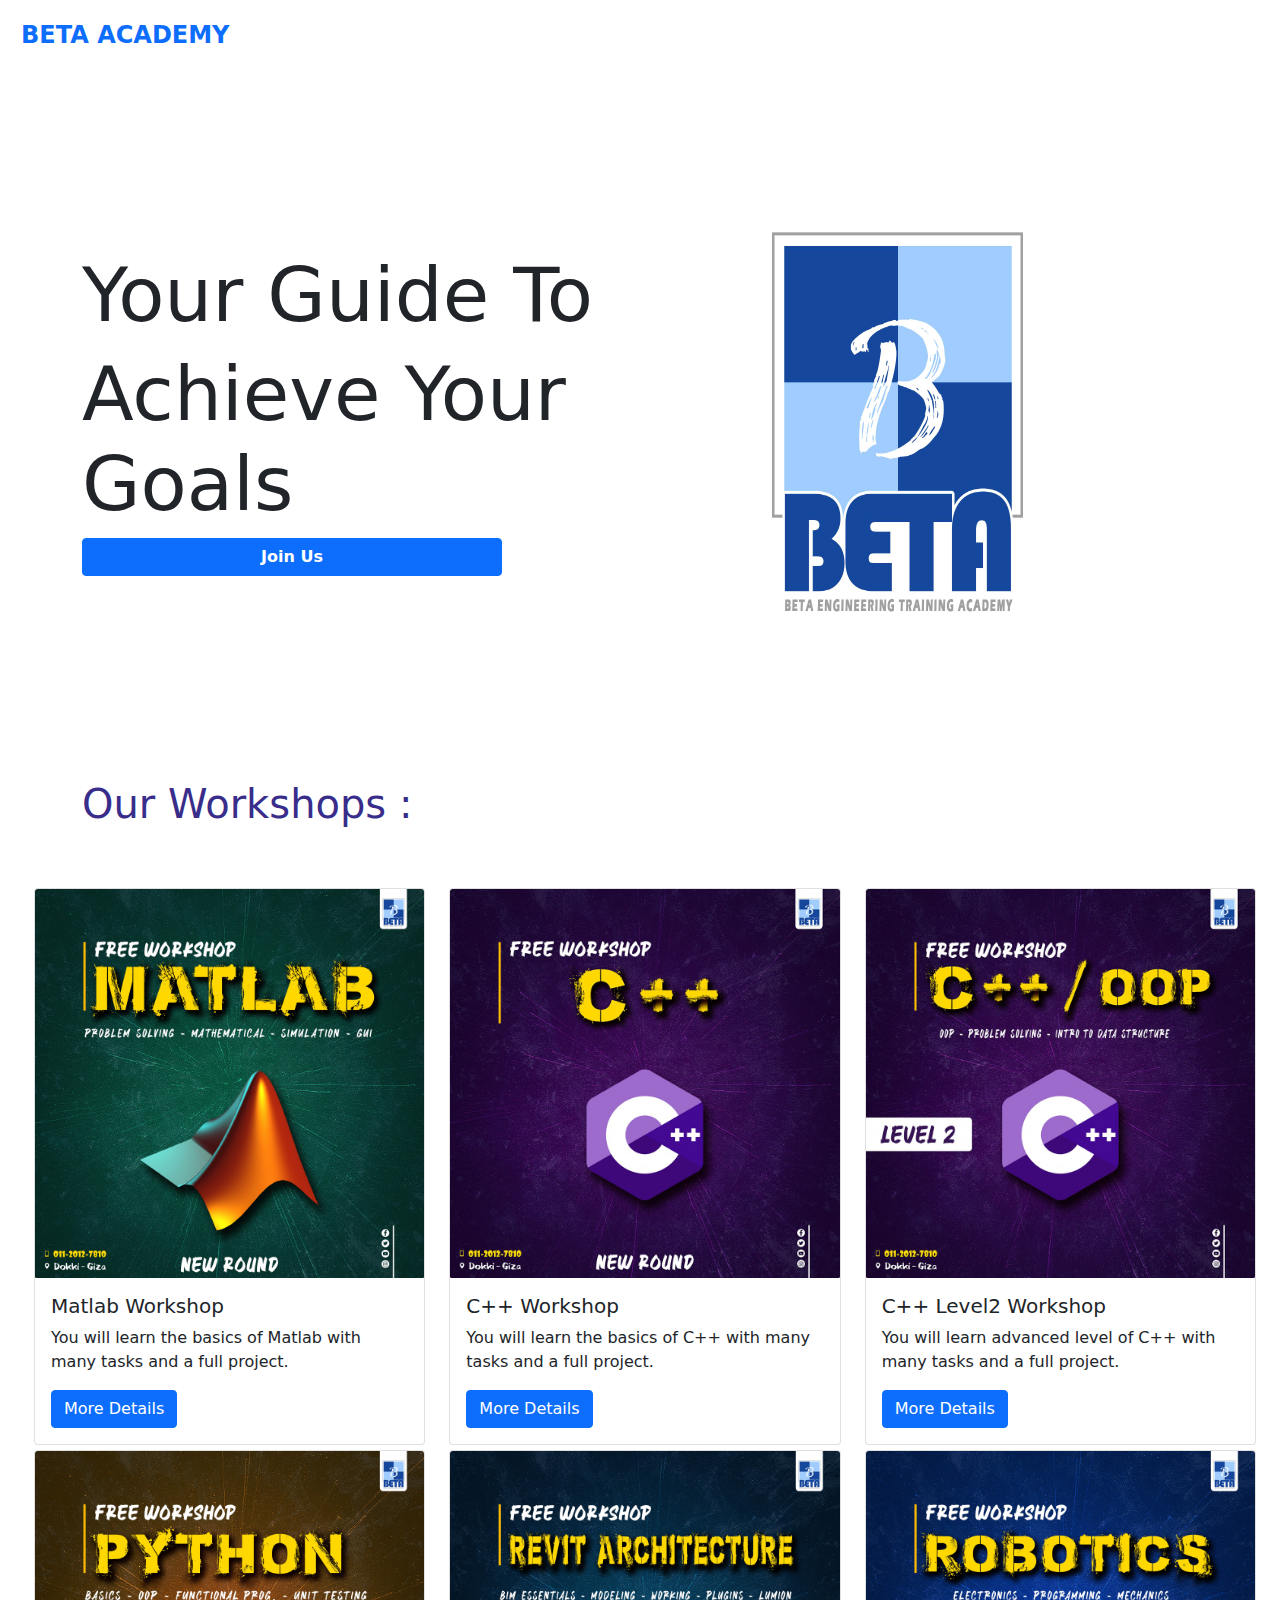
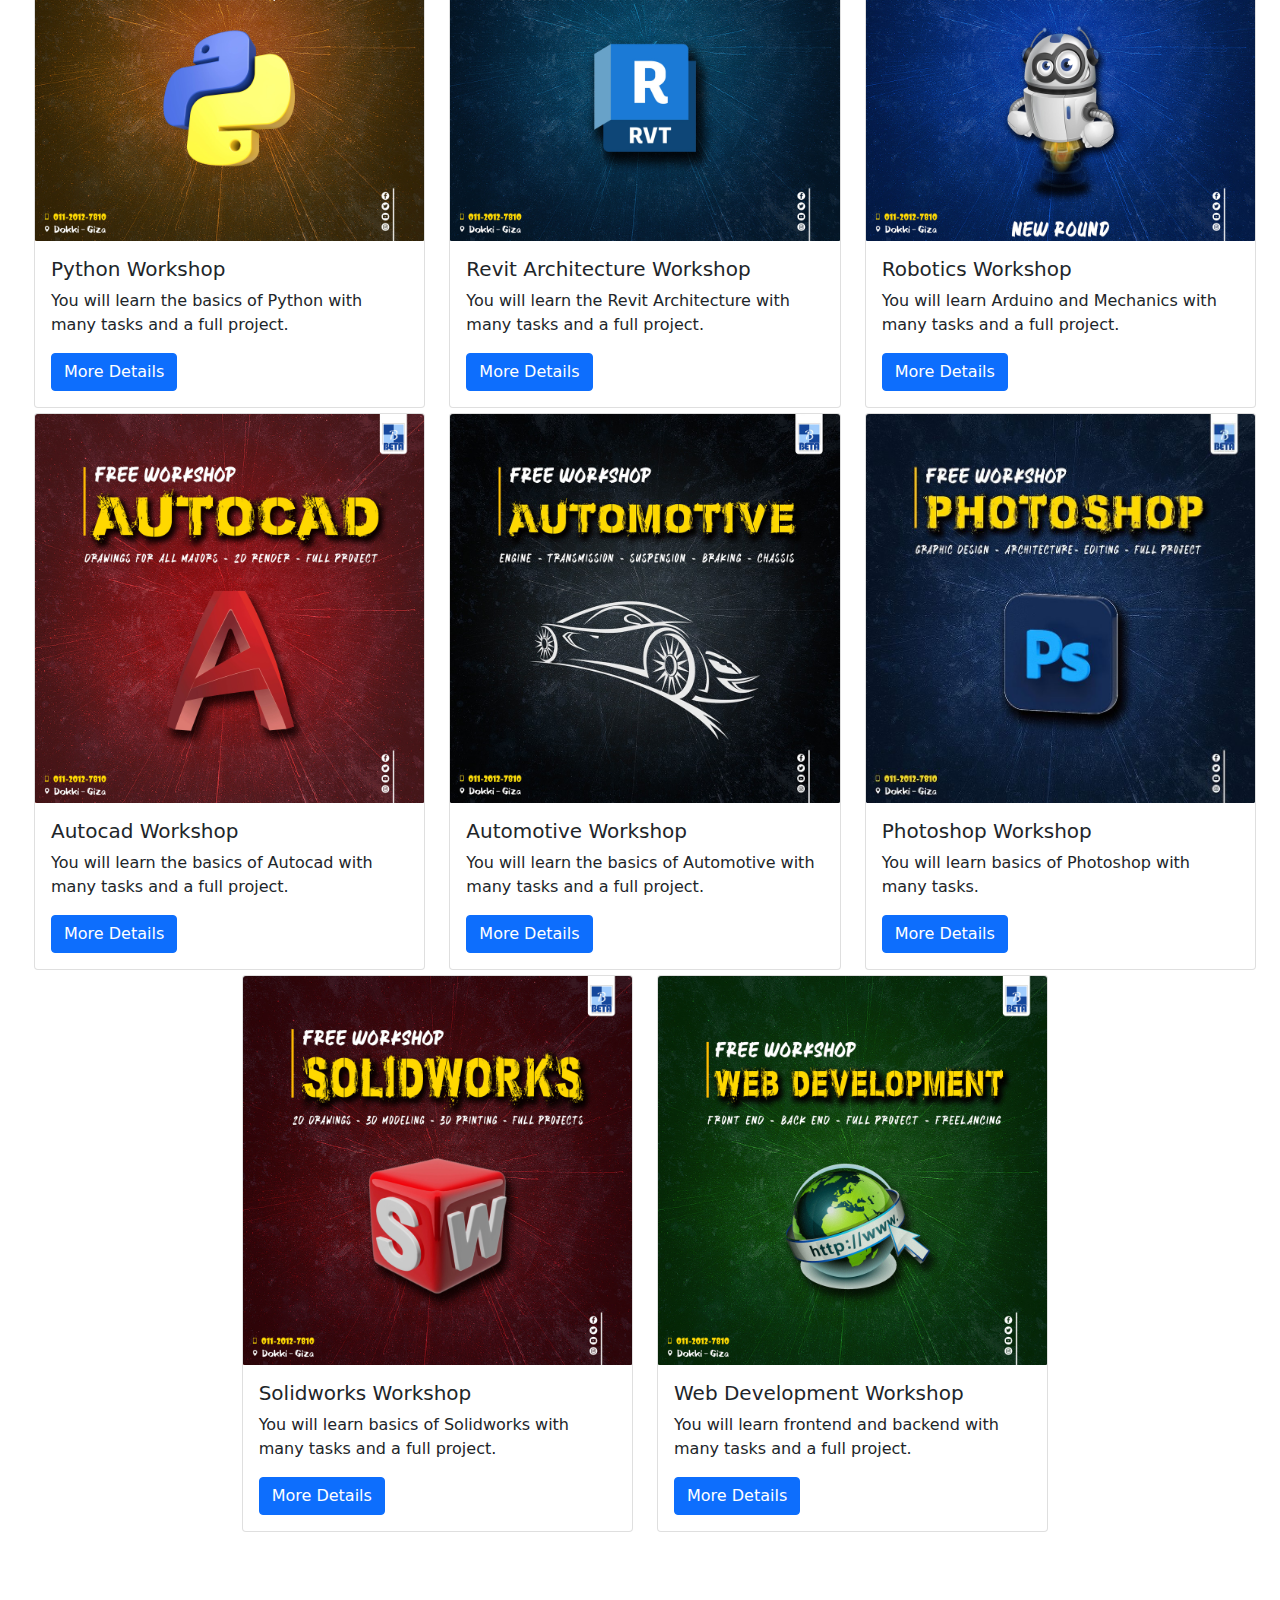
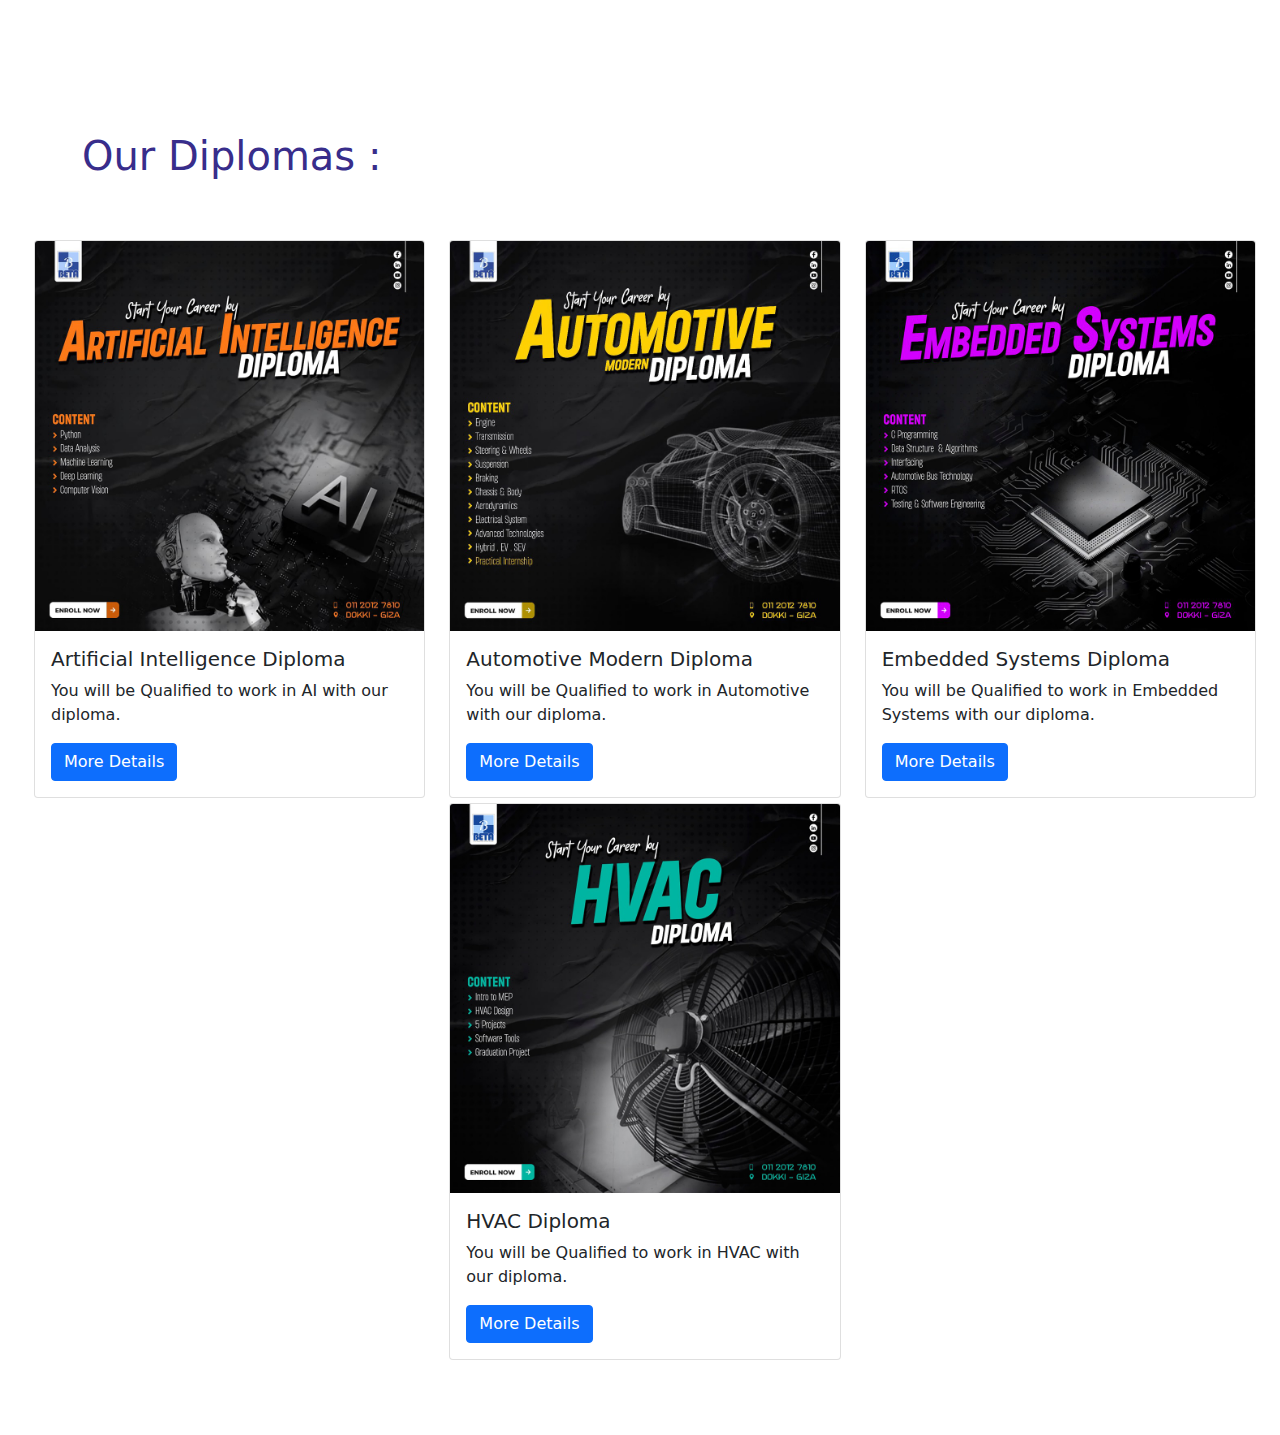
<file: Phase1/index.html>
<!DOCTYPE html>
<html lang="en">
  <head>
    <link rel="icon" type="image/x-icon" href="Images/betaicon3.png" />
    <meta charset="UTF-8" />
    <meta name="viewport" content="width=device-width, initial-scale=1.0" />
    <title>Beta Academy</title>
    <style>
      .navbar {
        border: 1px solid white;
        background-color: white;
      }
      @media (max-width: 1200px) {
        .hide-on-sm {
          display: none;
        }
      }
      .bold-large {
        font-weight: bold;
        font-size: 1.2rem;
      }
      .no-caret::after {
        display: none;
      }
      @media (max-width: 767.98px) {
        .d-md-flex {
          display: none !important;
        }
      }
    </style>
    <link rel="stylesheet" href="CSS/bootstrap.min.css" />
    <link rel="stylesheet" href="CSS/style.css" />
  </head>
  <body>
    <nav class="navbar navbar-expand-lg bg-body-tertiary fixed-top text-dark">
      <div class="container-fluid">
        <div class="navbar-collapse">
          <ul class="navbar-nav">
            <li class="nav-item dropdown">
              <a
                class="nav-link"
                href="#"
                id="navbarDropdownMenuLink"
                role="button"
                data-bs-toggle="dropdown"
                aria-expanded="false"
              >
                <span style="font-size: x-large; font-weight: bold"
                  >BETA ACADEMY</span
                >
              </a>
              <ul
                class="dropdown-menu"
                aria-labelledby="navbarDropdownMenuLink"
              >
                <li>
                  <a class="dropdown-item" href="index.html">Home</a>
                </li>
                <li>
                  <a class="dropdown-item" href="Workshops.html">Workshops</a>
                </li>
                <li>
                  <a class="dropdown-item" href="Diplomas.html">Diplomas</a>
                </li>
                <li><a class="dropdown-item" href="Events.html">Events</a></li>
                <li><hr class="dropdown-divider" /></li>
                <li>
                  <a class="dropdown-item" href="Signup.html">Join Us</a>
                </li>
                <li>
                  <a class="dropdown-item" href="Aboutus.html">About Us</a>
                </li>
              </ul>
            </li>
          </ul>
        </div>

        <button
          class="navbar-toggler"
          type="button"
          data-bs-toggle="collapse"
          data-bs-target="#navbarScroll"
          aria-controls="navbarScroll"
          aria-expanded="false"
          aria-label="Toggle navigation"
        >
          <span class="navbar-toggler-icon"></span>
        </button>
        <div class="d-none d-xxl-block">
        <div class="collapse navbar-collapse" id="navbarScroll">
          <ul
            class="navbar-nav me-auto my-2 my-lg-0 navbar-nav-scroll"
            style="--bs-scroll-height: 100px"
          >
            <li class="nav-item dropdown">
              <a
                class="nav-link dropdown-toggle btn btn-primary"
                href="#"
                role="button"
                data-bs-toggle="dropdown"
                aria-expanded="false"
                style="
                  font-size: medium;
                  color: white;
                  padding: 5px 10px;
                  font-weight: bold;
                  margin-top: 11px;
                "
              >
                Explore
              </a>
              <ul class="dropdown-menu">
                <li>
                  <a class="dropdown-item" href="index.html">Home</a>
                </li>
                <li>
                  <a class="dropdown-item" href="Workshops.html">WorkShops</a>
                </li>
                <li>
                  <a class="dropdown-item" href="Diplomas.html">Diplomas</a>
                </li>
                <li><a class="dropdown-item" href="Events.html">Events</a></li>

                <li><hr class="dropdown-divider" /></li>
                <li>
                  <a class="dropdown-item" href="Signup.html">Join Us</a>
                </li>
                <li>
                  <a class="dropdown-item" href="Aboutus.html">About Us</a>
                </li>
              </ul>
            </li>
            <form
              class="d-flex"
              role="search"
              style="margin-left: 30px; margin-top: 10px"
            >
              <input
                class="form-control me-2"
                type="What You Want To Learn"
                placeholder="What Do You Want To Learn?"
                aria-label="What You Want To Learn"
                style="width: 400px; border-color: black"
              />
              <button class="btn btn-outline-primary" type="submit">
                Search
              </button>
            </form>
            <li class="nav-item" style="margin-left: 510px">
              <a
                class="nav-link active"
                aria-current="page"
                href="Login.html"
                style="font-size: medium; font-weight: bold"
                >Log In
              </a>
            </li>
            <li class="nav-item" st>
              <a
                href="Signup.html"
                class="btn btn-primary"
                role="button"
                style="margin-top: 5px; font-weight: bold"
                >Sign Up</a
              >
            </li>
          </ul>
        </div>
        </div>
      </div>
    </nav>

    <div class="container">
      <div class="row">
        <div class="col-md-6" style="margin-top: 250px">
          <h1 style="font-size: 2cm">Your Guide To</h1>
          <h1 style="font-size: 2cm">Achieve Your Goals</h1>
          <a
            href="Signup.html"
            class="btn btn-primary"
            role="button"
            style="margin-right: 900px; width: 420px; font-weight: bold"
            >Join Us</a
          >
        </div>
        <div class="col-md-6">
          <img
            src="Images/280634042_2238321866324376_1587789497325178217_n.jpg"
            alt="Image"
            class="custom-image hide-on-sm"
            style="width: 500px; height: 600px; margin-top: 130px"
          />
        </div>
      </div>
    </div>

    <div class="container mt-5 text-center"></div>
    <div
      class="container"
      style="margin-top: 50px; font-weight: bold; color: #382d8b;"
    >
      <h1 style="margin-right: 50px">Our Workshops :</h1>
    </div>

    <div style="margin-top: 60px">
      <div class="container-fluid" style="margin: 5px">
        <div class="row" style="margin: 5px">
          <div class="col-md-4">
            <div class="card">
              <img src="Images/Matlab.jpg" class="card-img-top" alt="Image 1" />
              <div class="card-body">
                <h5 class="card-title">Matlab Workshop</h5>
                <p class="card-text">
                  You will learn the basics of Matlab with many tasks and a full
                  project.
                </p>
                <a href="DiplomaDetails.html" class="btn btn-primary">
                  More Details</a
                >
              </div>
            </div>
          </div>
          <div class="col-md-4">
            <div class="card">
              <img src="Images/C++.jpg" class="card-img-top" alt="Image 2" />
              <div class="card-body">
                <h5 class="card-title">C++ Workshop</h5>
                <p class="card-text">
                  You will learn the basics of C++ with many tasks and a full
                  project.
                </p>
                <a href="DiplomaDetails.html" class="btn btn-primary">
                  More Details</a
                >
              </div>
            </div>
          </div>
          <div class="col-md-4">
            <div class="card">
              <img
                src="Images/C++level2.jpg"
                class="card-img-top"
                alt="Image 3"
              />
              <div class="card-body">
                <h5 class="card-title">C++ Level2 Workshop</h5>
                <p class="card-text">
                  You will learn advanced level of C++ with many tasks and a
                  full project.
                </p>
                <a href="DiplomaDetails.html" class="btn btn-primary">
                  More Details</a
                >
              </div>
            </div>
          </div>
        </div>

        <div class="row" style="margin: 5px">
          <div class="col-md-4">
            <div class="card">
              <img src="Images/Python.jpg" class="card-img-top" alt="Image 1" />
              <div class="card-body">
                <h5 class="card-title">Python Workshop</h5>
                <p class="card-text">
                  You will learn the basics of Python with many tasks and a full
                  project.
                </p>
                <a href="DiplomaDetails.html" class="btn btn-primary">
                  More Details</a
                >
              </div>
            </div>
          </div>
          <div class="col-md-4">
            <div class="card">
              <img
                src="Images/Revit Architecture.jpg"
                class="card-img-top"
                alt="Image 2"
              />
              <div class="card-body">
                <h5 class="card-title">Revit Architecture Workshop</h5>
                <p class="card-text">
                  You will learn the Revit Architecture with many tasks and a
                  full project.
                </p>
                <a href="DiplomaDetails.html" class="btn btn-primary">
                  More Details</a
                >
              </div>
            </div>
          </div>
          <div class="col-md-4">
            <div class="card">
              <img
                src="Images/Robotics.jpg"
                class="card-img-top"
                alt="Image 3"
              />
              <div class="card-body">
                <h5 class="card-title">Robotics Workshop</h5>
                <p class="card-text">
                  You will learn Arduino and Mechanics with many tasks and a
                  full project.
                </p>
                <a href="DiplomaDetails.html" class="btn btn-primary">
                  More Details</a
                >
              </div>
            </div>
          </div>
        </div>

        <div class="row" style="margin: 5px">
          <div class="col-md-4">
            <div class="card">
              <img
                src="Images/Autocad.jpg"
                class="card-img-top"
                alt="Image 1"
              />
              <div class="card-body">
                <h5 class="card-title">Autocad Workshop</h5>
                <p class="card-text">
                  You will learn the basics of Autocad with many tasks and a
                  full project.
                </p>
                <a href="DiplomaDetails.html" class="btn btn-primary">
                  More Details</a
                >
              </div>
            </div>
          </div>
          <div class="col-md-4">
            <div class="card">
              <img
                src="Images/Automotive.jpg"
                class="card-img-top"
                alt="Image 2"
              />
              <div class="card-body">
                <h5 class="card-title">Automotive Workshop</h5>
                <p class="card-text">
                  You will learn the basics of Automotive with many tasks and a
                  full project.
                </p>
                <a href="DiplomaDetails.html" class="btn btn-primary">
                  More Details</a
                >
              </div>
            </div>
          </div>
          <div class="col-md-4">
            <div class="card">
              <img
                src="Images/Photoshop.jpg"
                class="card-img-top"
                alt="Image 3"
              />
              <div class="card-body">
                <h5 class="card-title">Photoshop Workshop</h5>
                <p class="card-text">
                  You will learn basics of Photoshop with many tasks.
                </p>
                <a href="DiplomaDetails.html" class="btn btn-primary">
                  More Details</a
                >
              </div>
            </div>
          </div>
        </div>

        <div class="row justify-content-md-center" style="margin: 5px">
          <div class="col-md-4">
            <div class="card">
              <img
                src="Images/Solidworks.jpg"
                class="card-img-top"
                alt="Image 1"
              />
              <div class="card-body">
                <h5 class="card-title">Solidworks Workshop</h5>
                <p class="card-text">
                  You will learn basics of Solidworks with many tasks and a full
                  project.
                </p>
                <a href="DiplomaDetails.html" class="btn btn-primary">
                  More Details</a
                >
              </div>
            </div>
          </div>
          <div class="col-md-4">
            <div class="card">
              <img
                src="Images/Web Development.jpg"
                class="card-img-top"
                alt="Image 2"
              />
              <div class="card-body">
                <h5 class="card-title">Web Development Workshop</h5>
                <p class="card-text">
                  You will learn frontend and backend with many tasks and a full
                  project.
                </p>
                <a href="DiplomaDetails.html" class="btn btn-primary">
                  More Details</a
                >
              </div>
            </div>
          </div>
        </div>
      </div>
    </div>

    <div
      class="container"
      style="margin-top: 200px; font-weight: bold; color: #382d8b"
    >
      <h1 style="margin-right: 50px">Our Diplomas :</h1>
    </div>

    <div style="margin-top: 60px">
      <div class="container-fluid" style="margin: 5px">
        <div class="row" style="margin: 5px">
          <div class="col-md-4">
            <div class="card">
              <img
                src="Images/Artificial Intelligence Diploma.jpg"
                class="card-img-top"
                alt="Image 1"
              />
              <div class="card-body">
                <h5 class="card-title">Artificial Intelligence Diploma</h5>
                <p class="card-text">
                  You will be Qualified to work in AI with our diploma.
                </p>
                <a href="DiplomaDetails.html" class="btn btn-primary">
                  More Details</a
                >
              </div>
            </div>
          </div>
          <div class="col-md-4">
            <div class="card">
              <img
                src="Images/Automotive Modern Diploma.jpg"
                class="card-img-top"
                alt="Image 2"
              />
              <div class="card-body">
                <h5 class="card-title">Automotive Modern Diploma</h5>
                <p class="card-text">
                  You will be Qualified to work in Automotive with our diploma.
                </p>
                <a href="DiplomaDetails.html" class="btn btn-primary">
                  More Details</a
                >
              </div>
            </div>
          </div>
          <div class="col-md-4">
            <div class="card">
              <img
                src="Images/Embedded Systems Diploma.jpg"
                class="card-img-top"
                alt="Image 3"
              />
              <div class="card-body">
                <h5 class="card-title">Embedded Systems Diploma</h5>
                <p class="card-text">
                  You will be Qualified to work in Embedded Systems with our
                  diploma.
                </p>
                <a href="DiplomaDetails.html" class="btn btn-primary">
                  More Details</a
                >
              </div>
            </div>
          </div>
        </div>

        <div class="row justify-content-md-center" style="margin: 5px">
          <div class="col-md-4">
            <div class="card">
              <img
                src="Images/HVAC Diploma.jpg"
                class="card-img-top"
                alt="Image 1"
              />
              <div class="card-body">
                <h5 class="card-title">HVAC Diploma</h5>
                <p class="card-text">
                  You will be Qualified to work in HVAC with our diploma.
                </p>
                <a href="DiplomaDetails.html" class="btn btn-primary">
                  More Details</a
                >
              </div>
            </div>
          </div>
        </div>
      </div>
    </div>

    <div style="height: 70px"></div>
    <script src="JS/bootstrap.min.js"></script>
  </body>
</html>
</file>
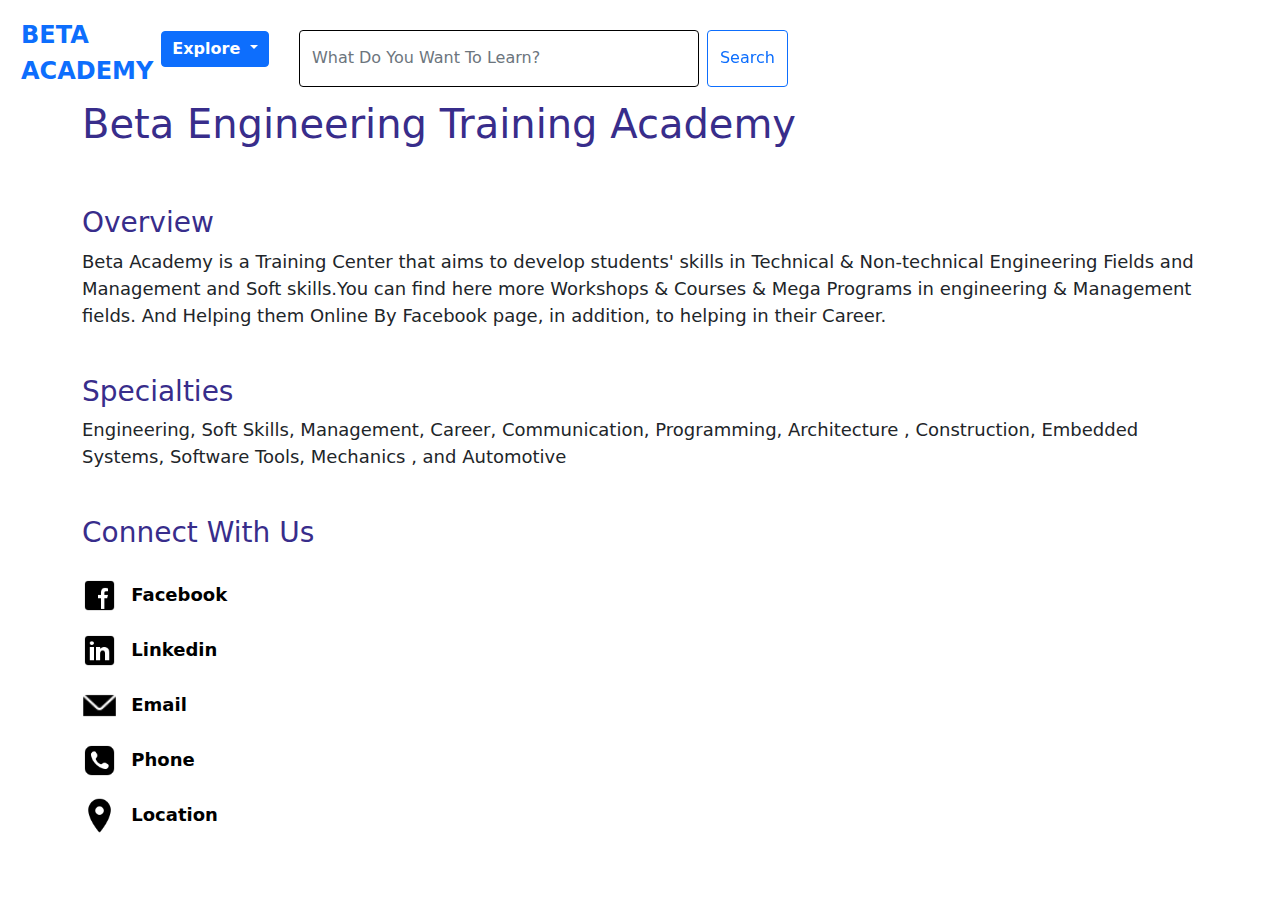
<file: Phase1/Aboutus.html>
<!DOCTYPE html>
<html lang="en">
  <head>
    <link rel="icon" type="image/x-icon" href="Images/betaicon3.png" />
    <meta charset="UTF-8" />
    <meta name="viewport" content="width=device-width, initial-scale=1.0" />
    <title>Beta Academy</title>
    <style>
      .navbar {
        border: 1px solid white;
        background-color: white;
      }
      @media (max-width: 768px) {
        .hide-on-sm {
          display: none;
        }
      }
      .bold-large {
        font-weight: bold;
        font-size: 1.2rem;
      }
      .no-caret::after {
        display: none;
      }
      @media (max-width: 767.98px) {
        .d-md-flex {
          display: none !important;
        }
      }
    </style>
    <link rel="stylesheet" href="CSS/bootstrap.min.css" />
    <link rel="stylesheet" href="CSS/style.css" />
  </head>
  <body>
    <nav class="navbar navbar-expand-lg bg-body-tertiary fixed-top text-dark">
      <div class="container-fluid">
        <div class="navbar-collapse">
          <ul class="navbar-nav">
            <li class="nav-item dropdown">
              <a
                class="nav-link"
                href="#"
                id="navbarDropdownMenuLink"
                role="button"
                data-bs-toggle="dropdown"
                aria-expanded="false"
              >
                <span style="font-size: x-large; font-weight: bold"
                  >BETA ACADEMY</span
                >
              </a>
              <ul
                class="dropdown-menu"
                aria-labelledby="navbarDropdownMenuLink"
              >
                <li>
                  <a class="dropdown-item" href="index.html">Home</a>
                </li>
                <li>
                  <a class="dropdown-item" href="Workshops.html">Workshops</a>
                </li>
                <li>
                  <a class="dropdown-item" href="Diplomas.html">Diplomas</a>
                </li>
                <li><a class="dropdown-item" href="Events.html">Events</a></li>
                <li><hr class="dropdown-divider" /></li>
                <li>
                  <a class="dropdown-item" href="Signup.html">Join Us</a>
                </li>
                <li>
                  <a class="dropdown-item" href="Aboutus.html">About Us</a>
                </li>
              </ul>
            </li>
          </ul>
        </div>

        <button
          class="navbar-toggler"
          type="button"
          data-bs-toggle="collapse"
          data-bs-target="#navbarScroll"
          aria-controls="navbarScroll"
          aria-expanded="false"
          aria-label="Toggle navigation"
        >
          <span class="navbar-toggler-icon"></span>
        </button>
        <div class="collapse navbar-collapse" id="navbarScroll">
          <ul
            class="navbar-nav me-auto my-2 my-lg-0 navbar-nav-scroll"
            style="--bs-scroll-height: 100px"
          >
            <li class="nav-item dropdown">
              <a
                class="nav-link dropdown-toggle btn btn-primary"
                href="#"
                role="button"
                data-bs-toggle="dropdown"
                aria-expanded="false"
                style="
                  font-size: medium;
                  color: white;
                  padding: 5px 10px;
                  font-weight: bold;
                  margin-top: 11px;
                "
              >
                Explore
              </a>
              <ul class="dropdown-menu">
                <li>
                  <a class="dropdown-item" href="index.html">Home</a>
                </li>
                <li>
                  <a class="dropdown-item" href="Workshops.html">WorkShops</a>
                </li>
                <li>
                  <a class="dropdown-item" href="Diplomas.html">Diplomas</a>
                </li>
                <li><a class="dropdown-item" href="Events.html">Events</a></li>

                <li><hr class="dropdown-divider" /></li>
                <li>
                  <a class="dropdown-item" href="Signup.html">Join Us</a>
                </li>
                <li>
                  <a class="dropdown-item" href="Aboutus.html">About Us</a>
                </li>
              </ul>
            </li>
            <form
              class="d-flex"
              role="search"
              style="margin-left: 30px; margin-top: 10px"
            >
              <input
                class="form-control me-2"
                type="What You Want To Learn"
                placeholder="What Do You Want To Learn?"
                aria-label="What You Want To Learn"
                style="width: 400px; border-color: black"
              />
              <button class="btn btn-outline-primary" type="submit">
                Search
              </button>
            </form>
            <li class="nav-item" style="margin-left: 510px">
              <a
                class="nav-link active"
                aria-current="page"
                href="Login.html"
                style="font-size: medium; font-weight: bold"
                >Log In
              </a>
            </li>
            <li class="nav-item" st>
              <a
                href="Signup.html"
                class="btn btn-primary"
                role="button"
                style="margin-top: 5px; font-weight: bold"
                >Sign Up</a
              >
            </li>
          </ul>
        </div>
      </div>
    </nav>

    <div class="container">
      <div class="row">
        <div class="col" style="margin-top: 100px">
          <h1 style="color: #382d8b">Beta Engineering Training Academy</h1>
        </div>
      </div>

      <div class="row" style="margin-top: 50px">
        <h3 style="color: #382d8b">Overview</h3>
        <p style="font-size: large">
          Beta Academy is a Training Center that aims to develop students'
          skills in Technical & Non-technical Engineering Fields and Management
          and Soft skills.You can find here more Workshops & Courses & Mega
          Programs in engineering & Management fields. And Helping them Online
          By Facebook page, in addition, to helping in their Career.
        </p>
      </div>

      <div class="row" style="margin-top: 30px">
        <h3 style="color: #382d8b">Specialties</h3>
        <p style="font-size: large">
          Engineering, Soft Skills, Management, Career, Communication,
          Programming, Architecture , Construction, Embedded Systems, Software
          Tools, Mechanics , and Automotive
        </p>
      </div>

      <div class="row" style="margin-top: 30px">
        <h3 style="color: #382d8b">Connect With Us</h3>

        <div class="row" style="margin-top: 20px">
          <a
            class="icon-link icon-link-hover"
            style="
              --bs-icon-link-transform: translate3d(0, -0.125rem, 0);
              text-decoration: none;
              font-size: large;
              color: black;
              font-weight: bold;
            "
            target="_blank"
            href="https://www.facebook.com/BetaAcademy.B"
          >
            <img
              src="Images/facebook.png"
              alt="Icon"
              class="icon me-2"
              style="height: 35px"
            />
            Facebook
          </a>
        </div>

        <div class="row" style="margin-top: 20px">
          <a
            class="icon-link icon-link-hover"
            style="
              --bs-icon-link-transform: translate3d(0, -0.125rem, 0);
              text-decoration: none;
              font-size: large;
              color: black;
              font-weight: bold;
            "
            target="_blank"
            href="https://www.linkedin.com/company/beta-training-academy/"
          >
            <img
              src="Images/linkedin.png"
              alt="Icon"
              class="icon me-2"
              style="height: 35px"
            />
            Linkedin
          </a>
        </div>

        <div class="row" style="margin-top: 20px">
          <a
            class="icon-link icon-link-hover"
            style="
              --bs-icon-link-transform: translate3d(0, -0.125rem, 0);
              text-decoration: none;
              font-size: large;
              color: black;
              font-weight: bold;
            "
            target="_blank"
            href="mailto:betaacademy18@gmail.com"
          >
            <img
              src="Images/email.png"
              alt="Icon"
              class="icon me-2"
              style="height: 35px"
            />
            Email
          </a>
        </div>

        <div class="row" style="margin-top: 20px">
          <a
            class="icon-link icon-link-hover"
            style="
              --bs-icon-link-transform: translate3d(0, -0.125rem, 0);
              text-decoration: none;
              font-size: large;
              color: black;
              font-weight: bold;
            "
            target="_blank"
            href="tel:01120127810"
          >
            <img
              src="Images/phone.png"
              alt="Icon"
              class="icon me-2"
              style="height: 35px"
            />
            Phone
          </a>
        </div>

        <div class="row" style="margin-top: 20px">
          <a
            class="icon-link icon-link-hover"
            style="
              --bs-icon-link-transform: translate3d(0, -0.125rem, 0);
              text-decoration: none;
              font-size: large;
              color: black;
              font-weight: bold;
            "
            target="_blank"
            href="https://goo.gl/maps/B83JYyfRy5kArB8v6"
          >
            <img
              src="Images/location.png"
              alt="Icon"
              class="icon me-2"
              style="height: 35px"
            />
            Location
          </a>
        </div>
      </div>
    </div>

    <div style="height: 70px"></div>
    <script src="JS/bootstrap.min.js"></script>
  </body>
</html>
</file>
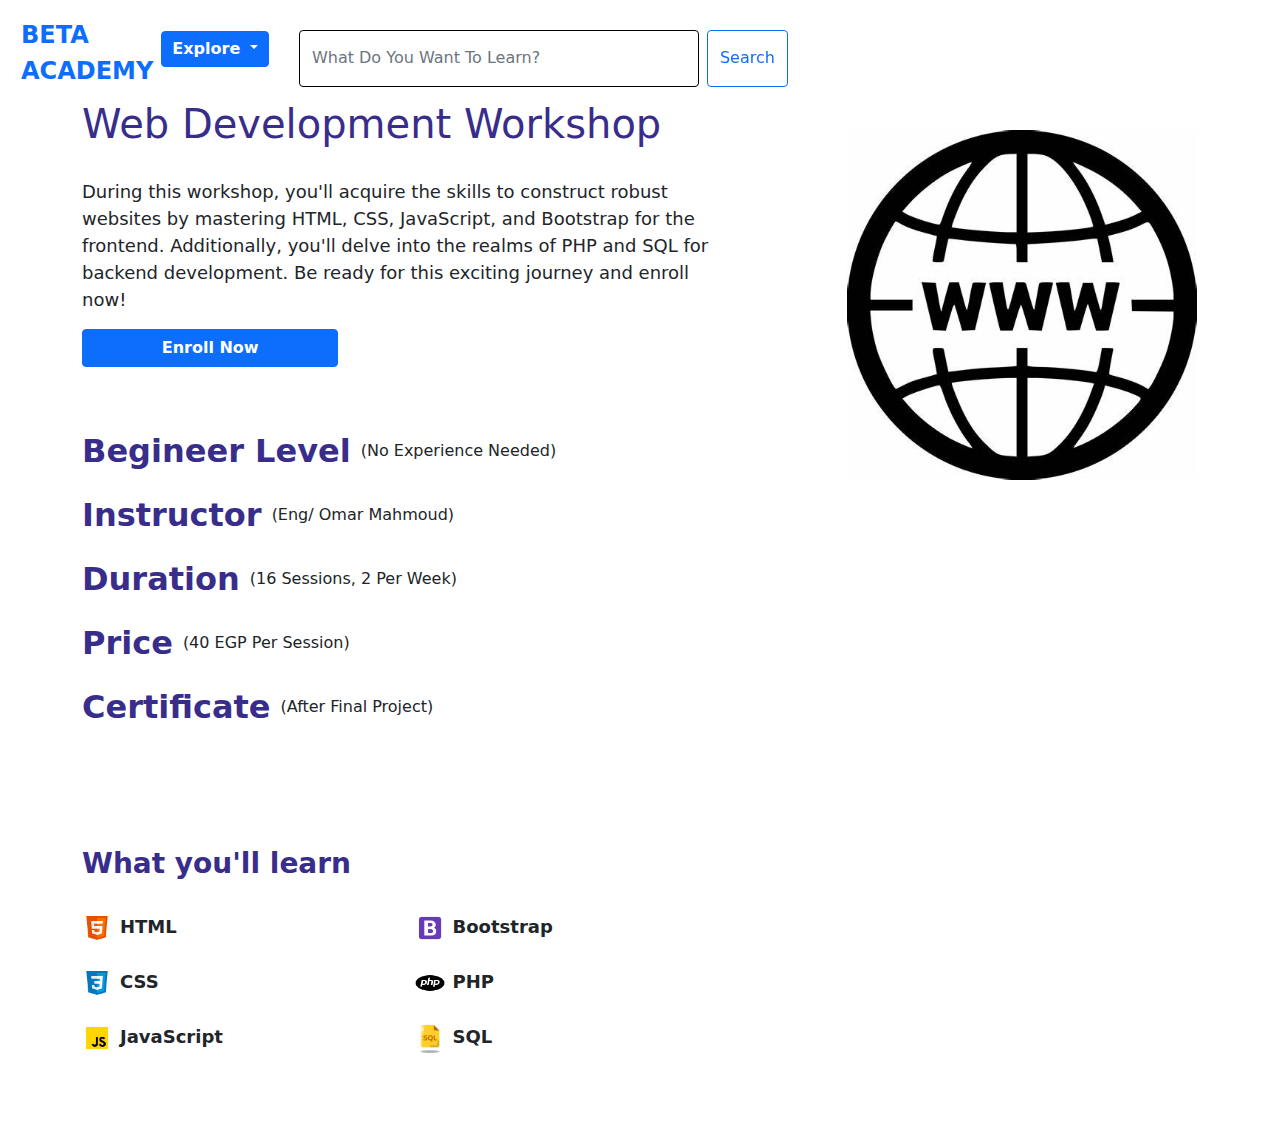
<file: Phase1/DiplomaDetails.html>
<!DOCTYPE html>
<html lang="en">
  <head>
    <link rel="icon" type="image/x-icon" href="Images/betaicon3.png" />
    <meta charset="UTF-8" />
    <meta name="viewport" content="width=device-width, initial-scale=1.0" />
    <title>Beta Academy</title>
    <style>
      .navbar {
        border: 1px solid white;
        background-color: white;
      }
      @media (max-width: 768px) {
        .hide-on-sm {
          display: none;
        }
      }
      .bold-large {
        font-weight: bold;
        font-size: 1.2rem;
      }
      .no-caret::after {
        display: none;
      }
      @media (max-width: 767.98px) {
        .d-md-flex {
          display: none !important;
        }
      }
    </style>
    <link rel="stylesheet" href="CSS/bootstrap.min.css" />
    <link rel="stylesheet" href="CSS/style.css" />
  </head>
  <body>
    <nav class="navbar navbar-expand-lg bg-body-tertiary fixed-top text-dark">
      <div class="container-fluid">
        <div class="navbar-collapse">
          <ul class="navbar-nav">
            <li class="nav-item dropdown">
              <a
                class="nav-link"
                href="#"
                id="navbarDropdownMenuLink"
                role="button"
                data-bs-toggle="dropdown"
                aria-expanded="false"
              >
                <span style="font-size: x-large; font-weight: bold"
                  >BETA ACADEMY</span
                >
              </a>
              <ul
                class="dropdown-menu"
                aria-labelledby="navbarDropdownMenuLink"
              >
                <li>
                  <a class="dropdown-item" href="index.html">Home</a>
                </li>
                <li>
                  <a class="dropdown-item" href="Workshops.html">Workshops</a>
                </li>
                <li>
                  <a class="dropdown-item" href="Diplomas.html">Diplomas</a>
                </li>
                <li><a class="dropdown-item" href="Events.html">Events</a></li>
                <li><hr class="dropdown-divider" /></li>
                <li>
                  <a class="dropdown-item" href="Signup.html">Join Us</a>
                </li>
                <li>
                  <a class="dropdown-item" href="Aboutus.html">About Us</a>
                </li>
              </ul>
            </li>
          </ul>
        </div>

        <button
          class="navbar-toggler"
          type="button"
          data-bs-toggle="collapse"
          data-bs-target="#navbarScroll"
          aria-controls="navbarScroll"
          aria-expanded="false"
          aria-label="Toggle navigation"
        >
          <span class="navbar-toggler-icon"></span>
        </button>
        <div class="collapse navbar-collapse" id="navbarScroll">
          <ul
            class="navbar-nav me-auto my-2 my-lg-0 navbar-nav-scroll"
            style="--bs-scroll-height: 100px"
          >
            <li class="nav-item dropdown">
              <a
                class="nav-link dropdown-toggle btn btn-primary"
                href="#"
                role="button"
                data-bs-toggle="dropdown"
                aria-expanded="false"
                style="
                  font-size: medium;
                  color: white;
                  padding: 5px 10px;
                  font-weight: bold;
                  margin-top: 11px;
                "
              >
                Explore
              </a>
              <ul class="dropdown-menu">
                <li>
                  <a class="dropdown-item" href="index.html">Home</a>
                </li>
                <li>
                  <a class="dropdown-item" href="Workshops.html">WorkShops</a>
                </li>
                <li>
                  <a class="dropdown-item" href="Diplomas.html">Diplomas</a>
                </li>
                <li><a class="dropdown-item" href="Events.html">Events</a></li>

                <li><hr class="dropdown-divider" /></li>
                <li>
                  <a class="dropdown-item" href="Signup.html">Join Us</a>
                </li>
                <li>
                  <a class="dropdown-item" href="Aboutus.html">About Us</a>
                </li>
              </ul>
            </li>
            <form
              class="d-flex"
              role="search"
              style="margin-left: 30px; margin-top: 10px"
            >
              <input
                class="form-control me-2"
                type="What You Want To Learn"
                placeholder="What Do You Want To Learn?"
                aria-label="What You Want To Learn"
                style="width: 400px; border-color: black"
              />
              <button class="btn btn-outline-primary" type="submit">
                Search
              </button>
            </form>
            <li class="nav-item" style="margin-left: 510px">
              <a
                class="nav-link active"
                aria-current="page"
                href="Login.html"
                style="font-size: medium; font-weight: bold"
                >Log In
              </a>
            </li>
            <li class="nav-item" st>
              <a
                href="Signup.html"
                class="btn btn-primary"
                role="button"
                style="margin-top: 5px; font-weight: bold"
                >Sign Up</a
              >
            </li>
          </ul>
        </div>
      </div>
    </nav>

    <div class="container">
      <div class="row">
        <div class="col-md-7" style="margin-top: 100px">
          <h1 style="color: #382d8b">Web Development Workshop</h1>
          <p style="margin-top: 30px; font-size: large">
            During this workshop, you'll acquire the skills to construct robust
            websites by mastering HTML, CSS, JavaScript, and Bootstrap for the
            frontend. Additionally, you'll delve into the realms of PHP and SQL
            for backend development. Be ready for this exciting journey and
            enroll now!
          </p>
          <a
            href="#"
            class="btn btn-primary"
            role="button"
            style="width: 40%; font-weight: bold"
            >Enroll Now</a
          >
          <div class="d-flex align-items-center">
            <p
              style="
                font-size: xx-large;
                font-weight: bold;
                margin-right: 10px;
                margin-top: 60px;
                color: #382d8b;
              "
            >
              Begineer Level
            </p>
            <p style="font-size: medium; margin-top: 60px">
              (No Experience Needed)
            </p>
          </div>

          <div class="d-flex align-items-center">
            <p
              style="
                font-size: xx-large;
                font-weight: bold;
                margin-right: 10px;
                color: #382d8b;
              "
            >
              Instructor
            </p>
            <p style="font-size: medium">(Eng/ Omar Mahmoud)</p>
          </div>

          <div class="d-flex align-items-center">
            <p
              style="
                font-size: xx-large;
                font-weight: bold;
                margin-right: 10px;
                color: #382d8b;
              "
            >
              Duration
            </p>
            <p style="font-size: medium">(16 Sessions, 2 Per Week)</p>
          </div>

          <div class="d-flex align-items-center">
            <p
              style="
                font-size: xx-large;
                font-weight: bold;
                margin-right: 10px;
                color: #382d8b;
              "
            >
              Price
            </p>
            <p style="font-size: medium">(40 EGP Per Session)</p>
          </div>

          <div class="d-flex align-items-center">
            <p
              style="
                font-size: xx-large;
                font-weight: bold;
                margin-right: 10px;
                color: #382d8b;
              "
            >
              Certificate
            </p>
            <p style="font-size: medium">(After Final Project)</p>
          </div>

          <h3 style="color: #382d8b; margin-top: 100px; font-weight: bold">
            What you'll learn
          </h3>
          <div class="row" style="margin-top: 20px">
            <div class="col-md-6 d-flex align-items-center">
              <img
                src="Images/htmlicon.png"
                alt="Icon"
                class="icon me-2"
                style="height: 30px"
              />
              <p style="font-size: large; font-weight: bold; margin-top: 12px">
                HTML
              </p>
            </div>
            <div class="col-md-6 d-flex align-items-center">
              <img
                src="Images/bootstrapicon.png"
                alt="Icon"
                class="icon me-2"
                style="height: 30px"
              />
              <p style="font-size: large; font-weight: bold; margin-top: 12px">
                Bootstrap
              </p>
            </div>
          </div>

          <div class="row">
            <div class="col-md-6 d-flex align-items-center">
              <img
                src="Images/cssicon.png"
                alt="Icon"
                class="icon me-2"
                style="height: 30px"
              />
              <p style="font-size: large; font-weight: bold; margin-top: 12px">
                CSS
              </p>
            </div>
            <div class="col-md-6 d-flex align-items-center">
              <img
                src="Images/phpicon.png"
                alt="Icon"
                class="icon me-2"
                style="height: 30px"
              />
              <p style="font-size: large; font-weight: bold; margin-top: 12px">
                PHP
              </p>
            </div>
          </div>

          <div class="row">
            <div class="col-md-6 d-flex align-items-center">
              <img
                src="Images/javascripticon.png"
                alt="Icon"
                class="icon me-2"
                style="height: 30px"
              />
              <p style="font-size: large; font-weight: bold; margin-top: 12px">
                JavaScript
              </p>
            </div>

            <div class="col-md-6 d-flex align-items-center">
              <img
                src="Images/sqlicon.png"
                alt="Icon"
                class="icon me-2"
                style="height: 30px"
              />
              <p style="font-size: large; font-weight: bold; margin-top: 12px">
                SQL
              </p>
            </div>
          </div>
        </div>
        <div class="col-md-5">
          <img
            src="Images/webicon2.jpeg"
            alt="Image"
            class="custom-image hide-on-sm"
            style="height: 350px; margin-top: 130px; margin-left: 100px"
          />
        </div>
      </div>
    </div>

    <div style="height: 70px"></div>
    <script src="JS/bootstrap.min.js"></script>
  </body>
</html>
</file>
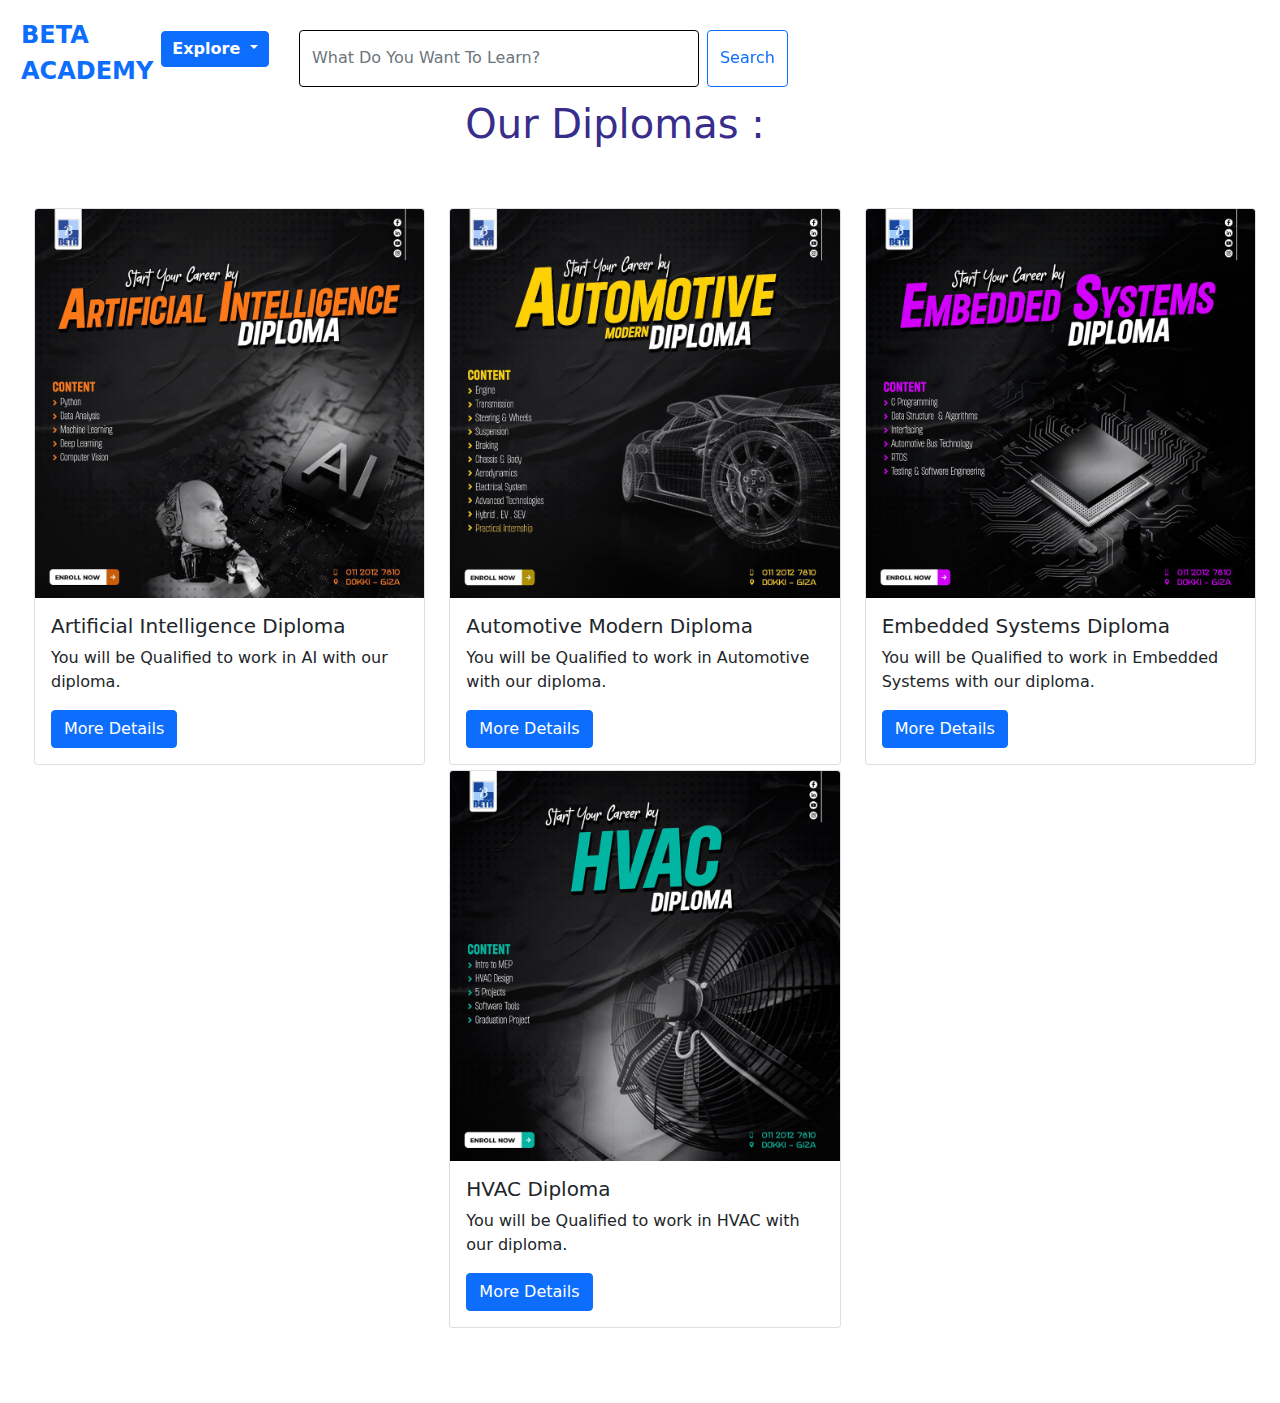
<file: Phase1/Diplomas.html>
<!DOCTYPE html>
<html lang="en">
  <head>
    <link rel="icon" type="image/x-icon" href="Images/betaicon3.png" />
    <meta charset="UTF-8" />
    <meta name="viewport" content="width=device-width, initial-scale=1.0" />
    <title>Beta Academy</title>
    <style>
      .navbar {
        border: 1px solid white;
        background-color: white;
      }
      @media (max-width: 768px) {
        .hide-on-sm {
          display: none;
        }
      }
      .bold-large {
        font-weight: bold;
        font-size: 1.2rem;
      }
      .no-caret::after {
        display: none;
      }
      @media (max-width: 767.98px) {
        .d-md-flex {
          display: none !important;
        }
      }
    </style>
    <link rel="stylesheet" href="CSS/bootstrap.min.css" />
    <link rel="stylesheet" href="CSS/style.css" />
  </head>
  <body>
    <nav class="navbar navbar-expand-lg bg-body-tertiary fixed-top text-dark">
      <div class="container-fluid">
        <div class="navbar-collapse">
          <ul class="navbar-nav">
            <li class="nav-item dropdown">
              <a
                class="nav-link"
                href="#"
                id="navbarDropdownMenuLink"
                role="button"
                data-bs-toggle="dropdown"
                aria-expanded="false"
              >
                <span style="font-size: x-large; font-weight: bold"
                  >BETA ACADEMY</span
                >
              </a>
              <ul
                class="dropdown-menu"
                aria-labelledby="navbarDropdownMenuLink"
              >
                <li>
                  <a class="dropdown-item" href="index.html">Home</a>
                </li>
                <li>
                  <a class="dropdown-item" href="Workshops.html">Workshops</a>
                </li>
                <li>
                  <a class="dropdown-item" href="Diplomas.html">Diplomas</a>
                </li>
                <li><a class="dropdown-item" href="Events.html">Events</a></li>
                <li><hr class="dropdown-divider" /></li>
                <li>
                  <a class="dropdown-item" href="Signup.html">Join Us</a>
                </li>
                <li>
                  <a class="dropdown-item" href="Aboutus.html">About Us</a>
                </li>
              </ul>
            </li>
          </ul>
        </div>

        <button
          class="navbar-toggler"
          type="button"
          data-bs-toggle="collapse"
          data-bs-target="#navbarScroll"
          aria-controls="navbarScroll"
          aria-expanded="false"
          aria-label="Toggle navigation"
        >
          <span class="navbar-toggler-icon"></span>
        </button>
        <div class="collapse navbar-collapse" id="navbarScroll">
          <ul
            class="navbar-nav me-auto my-2 my-lg-0 navbar-nav-scroll"
            style="--bs-scroll-height: 100px"
          >
            <li class="nav-item dropdown">
              <a
                class="nav-link dropdown-toggle btn btn-primary"
                href="#"
                role="button"
                data-bs-toggle="dropdown"
                aria-expanded="false"
                style="
                  font-size: medium;
                  color: white;
                  padding: 5px 10px;
                  font-weight: bold;
                  margin-top: 11px;
                "
              >
                Explore
              </a>
              <ul class="dropdown-menu">
                <li>
                  <a class="dropdown-item" href="index.html">Home</a>
                </li>
                <li>
                  <a class="dropdown-item" href="Workshops.html">WorkShops</a>
                </li>
                <li>
                  <a class="dropdown-item" href="Diplomas.html">Diplomas</a>
                </li>
                <li><a class="dropdown-item" href="Events.html">Events</a></li>

                <li><hr class="dropdown-divider" /></li>
                <li>
                  <a class="dropdown-item" href="Signup.html">Join Us</a>
                </li>
                <li>
                  <a class="dropdown-item" href="Aboutus.html">About Us</a>
                </li>
              </ul>
            </li>
            <form
              class="d-flex"
              role="search"
              style="margin-left: 30px; margin-top: 10px"
            >
              <input
                class="form-control me-2"
                type="What You Want To Learn"
                placeholder="What Do You Want To Learn?"
                aria-label="What You Want To Learn"
                style="width: 400px; border-color: black"
              />
              <button class="btn btn-outline-primary" type="submit">
                Search
              </button>
            </form>
            <li class="nav-item" style="margin-left: 510px">
              <a
                class="nav-link active"
                aria-current="page"
                href="Login.html"
                style="font-size: medium; font-weight: bold"
                >Log In
              </a>
            </li>
            <li class="nav-item" st>
              <a
                href="Signup.html"
                class="btn btn-primary"
                role="button"
                style="margin-top: 5px; font-weight: bold"
                >Sign Up</a
              >
            </li>
          </ul>
        </div>
      </div>
    </nav>

    <div
      class="container text-center"
      style="margin-top: 100px; font-weight: bold; color: #382d8b"
    >
      <h1 style="margin-right: 50px">Our Diplomas :</h1>
    </div>
    <div style="margin-top: 60px">
      <div class="container-fluid" style="margin: 5px">
        <div class="row" style="margin: 5px">
          <div class="col-md-4">
            <div class="card">
              <img
                src="Images/Artificial Intelligence Diploma.jpg"
                class="card-img-top"
                alt="Image 1"
              />
              <div class="card-body">
                <h5 class="card-title">Artificial Intelligence Diploma</h5>
                <p class="card-text">
                  You will be Qualified to work in AI with our diploma.
                </p>
                <a href="DiplomaDetails.html" class="btn btn-primary">
                  More Details</a
                >
              </div>
            </div>
          </div>
          <div class="col-md-4">
            <div class="card">
              <img
                src="Images/Automotive Modern Diploma.jpg"
                class="card-img-top"
                alt="Image 2"
              />
              <div class="card-body">
                <h5 class="card-title">Automotive Modern Diploma</h5>
                <p class="card-text">
                  You will be Qualified to work in Automotive with our diploma.
                </p>
                <a href="DiplomaDetails.html" class="btn btn-primary">
                  More Details</a
                >
              </div>
            </div>
          </div>
          <div class="col-md-4">
            <div class="card">
              <img
                src="Images/Embedded Systems Diploma.jpg"
                class="card-img-top"
                alt="Image 3"
              />
              <div class="card-body">
                <h5 class="card-title">Embedded Systems Diploma</h5>
                <p class="card-text">
                  You will be Qualified to work in Embedded Systems with our
                  diploma.
                </p>
                <a href="DiplomaDetails.html" class="btn btn-primary">
                  More Details</a
                >
              </div>
            </div>
          </div>
        </div>

        <div class="row justify-content-md-center" style="margin: 5px">
          <div class="col-md-4">
            <div class="card">
              <img
                src="Images/HVAC Diploma.jpg"
                class="card-img-top"
                alt="Image 1"
              />
              <div class="card-body">
                <h5 class="card-title">HVAC Diploma</h5>
                <p class="card-text">
                  You will be Qualified to work in HVAC with our diploma.
                </p>
                <a href="DiplomaDetails.html" class="btn btn-primary">
                  More Details</a
                >
              </div>
            </div>
          </div>
        </div>
      </div>
    </div>

    <div style="height: 70px"></div>
    <script src="JS/bootstrap.min.js"></script>
  </body>
</html>
</file>
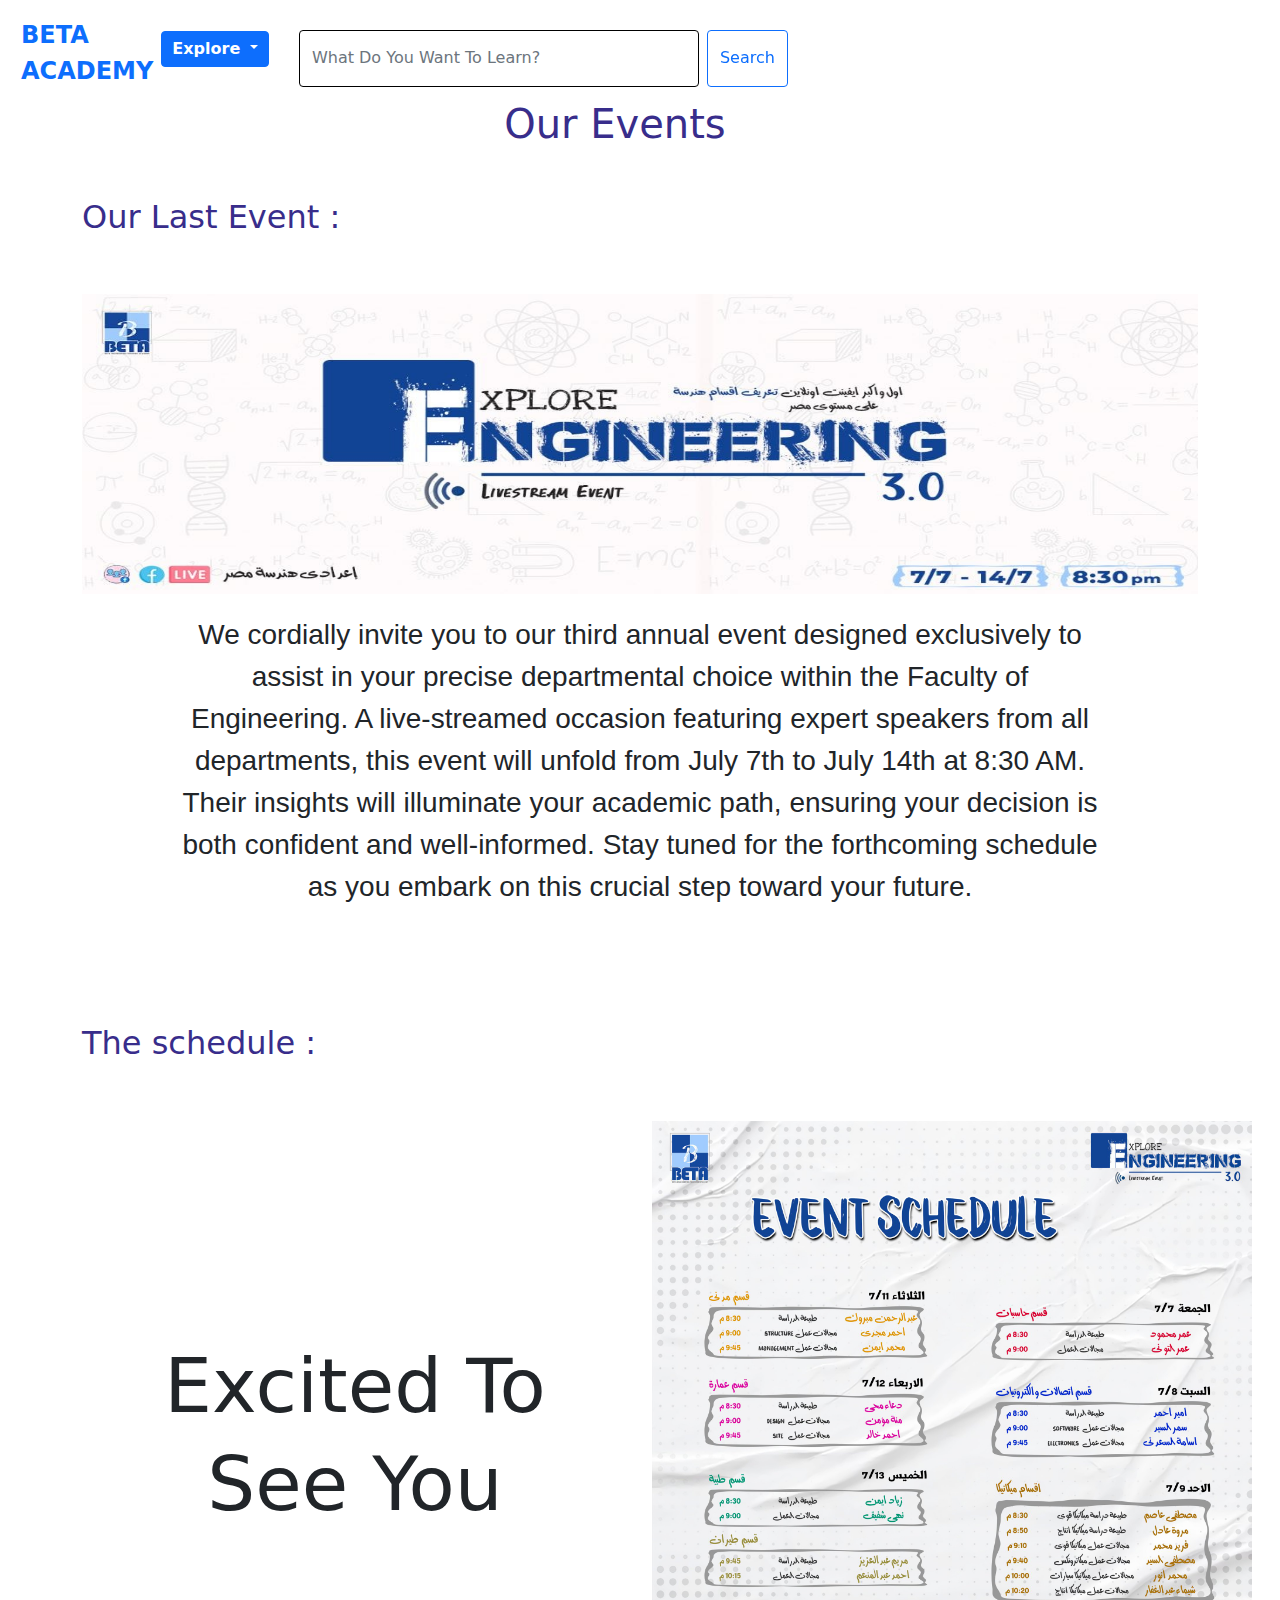
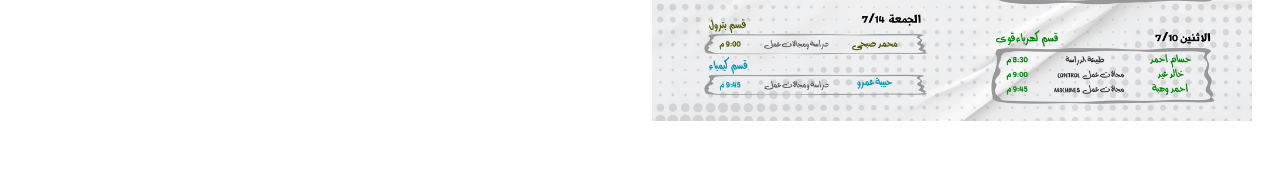
<file: Phase1/Events.html>
<!DOCTYPE html>
<html lang="en">
  <head>
    <link rel="icon" type="image/x-icon" href="Images/betaicon3.png" />
    <meta charset="UTF-8" />
    <meta name="viewport" content="width=device-width, initial-scale=1.0" />
    <title>Beta Academy</title>
    <style>
      .navbar {
        border: 1px solid white;
        background-color: white;
      }
      @media (max-width: 768px) {
        .hide-on-sm {
          display: none;
        }
      }
      .bold-large {
        font-weight: bold;
        font-size: 1.2rem;
      }
      .no-caret::after {
        display: none;
      }
      @media (max-width: 767.98px) {
        .d-md-flex {
          display: none !important;
        }
      }
    </style>
    <link rel="stylesheet" href="CSS/bootstrap.min.css" />
    <link rel="stylesheet" href="CSS/style.css" />
  </head>
  <body>
    <nav class="navbar navbar-expand-lg bg-body-tertiary fixed-top text-dark">
      <div class="container-fluid">
        <div class="navbar-collapse">
          <ul class="navbar-nav">
            <li class="nav-item dropdown">
              <a
                class="nav-link"
                href="#"
                id="navbarDropdownMenuLink"
                role="button"
                data-bs-toggle="dropdown"
                aria-expanded="false"
              >
                <span style="font-size: x-large; font-weight: bold"
                  >BETA ACADEMY</span
                >
              </a>
              <ul
                class="dropdown-menu"
                aria-labelledby="navbarDropdownMenuLink"
              >
                <li>
                  <a class="dropdown-item" href="index.html">Home</a>
                </li>
                <li>
                  <a class="dropdown-item" href="Workshops.html">Workshops</a>
                </li>
                <li>
                  <a class="dropdown-item" href="Diplomas.html">Diplomas</a>
                </li>
                <li><a class="dropdown-item" href="Events.html">Events</a></li>
                <li><hr class="dropdown-divider" /></li>
                <li>
                  <a class="dropdown-item" href="Signup.html">Join Us</a>
                </li>
                <li>
                  <a class="dropdown-item" href="Aboutus.html">About Us</a>
                </li>
              </ul>
            </li>
          </ul>
        </div>

        <button
          class="navbar-toggler"
          type="button"
          data-bs-toggle="collapse"
          data-bs-target="#navbarScroll"
          aria-controls="navbarScroll"
          aria-expanded="false"
          aria-label="Toggle navigation"
        >
          <span class="navbar-toggler-icon"></span>
        </button>
        <div class="collapse navbar-collapse" id="navbarScroll">
          <ul
            class="navbar-nav me-auto my-2 my-lg-0 navbar-nav-scroll"
            style="--bs-scroll-height: 100px"
          >
            <li class="nav-item dropdown">
              <a
                class="nav-link dropdown-toggle btn btn-primary"
                href="#"
                role="button"
                data-bs-toggle="dropdown"
                aria-expanded="false"
                style="
                  font-size: medium;
                  color: white;
                  padding: 5px 10px;
                  font-weight: bold;
                  margin-top: 11px;
                "
              >
                Explore
              </a>
              <ul class="dropdown-menu">
                <li>
                  <a class="dropdown-item" href="index.html">Home</a>
                </li>
                <li>
                  <a class="dropdown-item" href="Workshops.html">WorkShops</a>
                </li>
                <li>
                  <a class="dropdown-item" href="Diplomas.html">Diplomas</a>
                </li>
                <li><a class="dropdown-item" href="Events.html">Events</a></li>

                <li><hr class="dropdown-divider" /></li>
                <li>
                  <a class="dropdown-item" href="Signup.html">Join Us</a>
                </li>
                <li>
                  <a class="dropdown-item" href="Aboutus.html">About Us</a>
                </li>
              </ul>
            </li>
            <form
              class="d-flex"
              role="search"
              style="margin-left: 30px; margin-top: 10px"
            >
              <input
                class="form-control me-2"
                type="What You Want To Learn"
                placeholder="What Do You Want To Learn?"
                aria-label="What You Want To Learn"
                style="width: 400px; border-color: black"
              />
              <button class="btn btn-outline-primary" type="submit">
                Search
              </button>
            </form>
            <li class="nav-item" style="margin-left: 510px">
              <a
                class="nav-link active"
                aria-current="page"
                href="Login.html"
                style="font-size: medium; font-weight: bold"
                >Log In
              </a>
            </li>
            <li class="nav-item" st>
              <a
                href="Signup.html"
                class="btn btn-primary"
                role="button"
                style="margin-top: 5px; font-weight: bold"
                >Sign Up</a
              >
            </li>
          </ul>
        </div>
      </div>
    </nav>

    <div
      class="container text-center"
      style="margin-top: 100px; font-weight: bold; color: #382d8b"
    >
      <h1 style="margin-right: 50px">Our Events</h1>
    </div>

    <div
      class="container"
      style="margin-top: 50px; font-weight: bold; color: #382d8b"
    >
      <h2 style="margin-right: 50px">Our Last Event :</h2>
    </div>

    <div class="container text-center">
      <div class="row">
        <div class="col-md-12">
          <img
            src="Images/Event.jpg"
            alt="Image"
            class="custom-image hide-on-sm"
            style="width: 100%; height: 300px; margin-top: 50px"
          />
        </div>
      </div>
      <div class="row justify-content-md-center">
        <div class="col-md-10" style="margin-top: 20px">
          <p class="text-center fs-3" style="font-family: sans-serif">
            We cordially invite you to our third annual event designed
            exclusively to assist in your precise departmental choice within the
            Faculty of Engineering. A live-streamed occasion featuring expert
            speakers from all departments, this event will unfold from July 7th
            to July 14th at 8:30 AM. Their insights will illuminate your
            academic path, ensuring your decision is both confident and
            well-informed. Stay tuned for the forthcoming schedule as you embark
            on this crucial step toward your future.
          </p>
        </div>
      </div>
    </div>

    <div
      class="container"
      style="margin-top: 100px; font-weight: bold; color: #382d8b"
    >
      <h2 style="margin-right: 50px">The schedule :</h2>
    </div>

    <div class="container text-center">
      <div class="row">
        <div class="col-md-6" style="margin-top: 270px">
          <h1 style="font-size: 2cm">Excited To</h1>
          <h1 style="font-size: 2cm">See You</h1>
        </div>

        <div class="col-md-6">
          <img
            src="Images/Event scedule.jpg"
            alt="Image"
            class="custom-image hide-on-sm"
            style="height: 600px; margin-top: 50px; width: 600px"
          />
        </div>
      </div>
    </div>

    <div style="height: 70px"></div>
    <script src="JS/bootstrap.min.js"></script>
  </body>
</html>
</file>
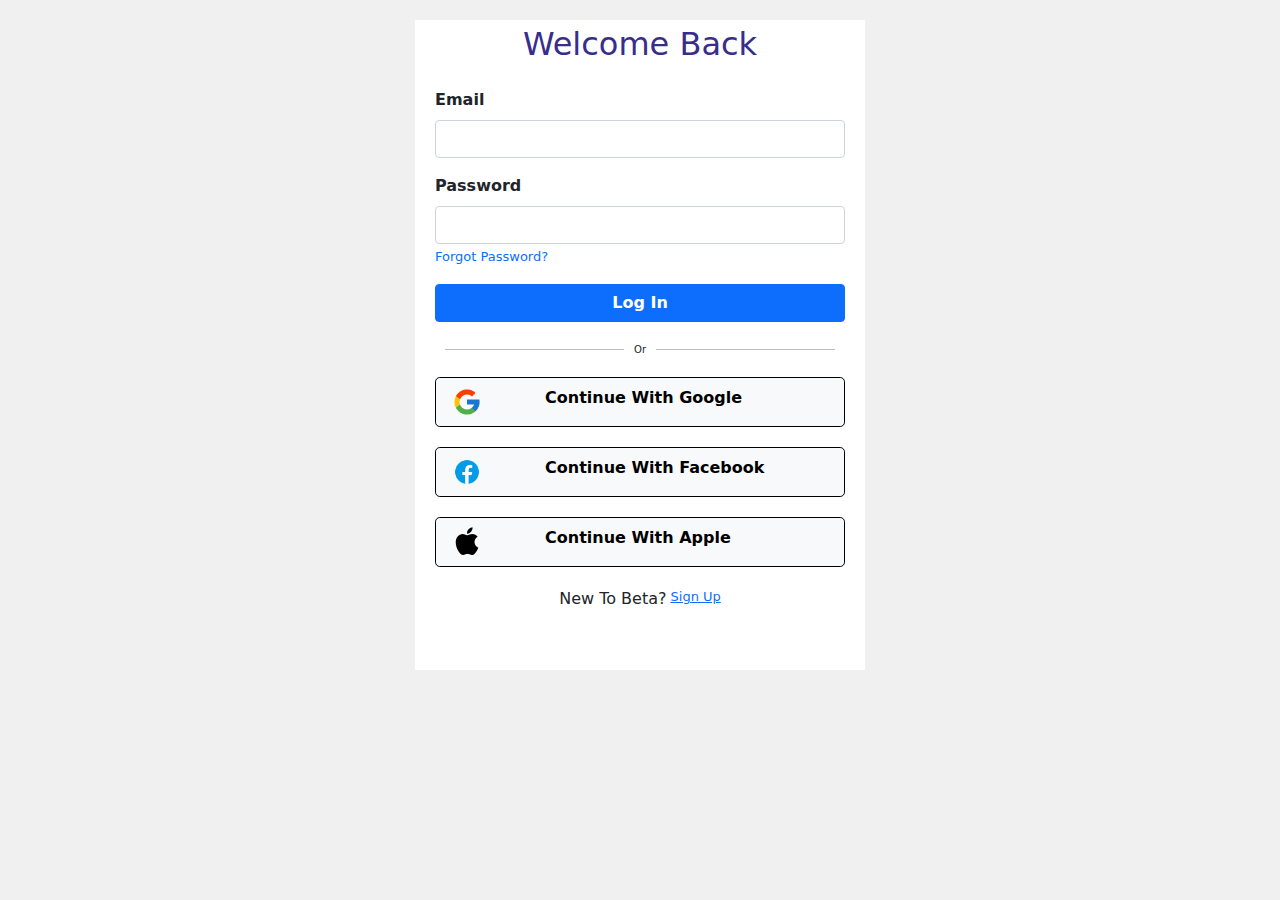
<file: Phase1/Login.html>
<!DOCTYPE html>
<html lang="en">
  <head>
    <link rel="icon" type="image/x-icon" href="Images/betaicon3.png" />
    <meta charset="UTF-8" />
    <meta name="viewport" content="width=device-width, initial-scale=1.0" />
    <title>Beta Academy</title>
    <style>
      html,
      body {
        width: 450px;
        height: 650px;
        margin: 20px auto;
        background-color: #f0f0f0;
      }
      .inline-container {
        display: flex;
        align-items: center;
      }

      .hr-line {
        flex: 1;
        margin: 0 10px;
        border: none;
        border-top: 1px solid black;
      }

      .text-start {
        margin: 0;
      }
      .link-offset-2 {
        margin-left: 2rem;
      }

      .link-offset-3-hover:hover {
        margin-left: 3rem;
      }
    </style>
    <link rel="stylesheet" href="CSS/bootstrap.min.css" />
  </head>
  <body>
    <p class="text-center fs-2" style="color: #382d8b">Welcome Back</p>
    <form style="margin: 20px">
      <div class="mb-3">
        <label
          for="exampleInputEmail1"
          class="form-label"
          style="font-weight: bold"
          >Email
        </label>
        <input
          type="email"
          class="form-control"
          id="exampleInputEmail1"
          aria-describedby="emailHelp"
        />
      </div>
      <div class="mb-3">
        <label
          for="exampleInputPassword1"
          class="form-label"
          style="font-weight: bold"
          >Password</label
        >
        <input
          type="password"
          class="form-control"
          id="exampleInputPassword1"
        />
        <a
          class="link-opacity-100"
          href="#"
          style="font-size: small; text-decoration: none"
        >
          Forgot Password?
        </a>
      </div>

      <button type="submit" class="btn btn-primary" style="width: 410px; font-weight: bold;">
        Log In
      </button>

      <div class="inline-container" style="margin-top: 20px">
        <hr class="hr-line" />
        <p class="text-start" style="font-size: x-small">Or</p>
        <hr class="hr-line" />
      </div>

      <button
        type="button"
        class="btn btn-light btn-lg"
        style="
          margin-top: 20px;
          border-color: black;
          width: 410px;
          font-size: medium;
          font-weight: bold;
          height: 50px;
        "
      >
        <div class="row">
          <div class="col-md- d-flex align-items-center">
            <img
              src="Images/googleicon.png"
              alt="Icon"
              class="icon me-2"
              style="height: 30px; margin-bottom: 8px"
            />
            <p style="margin-left: 55px">Continue With Google</p>
          </div>
        </div>
      </button>
      <button
        type="button"
        class="btn btn-light btn-lg"
        style="
          margin-top: 20px;
          border-color: black;
          width: 410px;
          font-size: medium;
          font-weight: bold;
          height: 50px;
        "
      >
        <div class="row">
          <div class="col-md- d-flex align-items-center">
            <img
              src="Images/facebookicon.png"
              alt="Icon"
              class="icon me-2"
              style="height: 30px; margin-bottom: 8px"
            />
            <p style="margin-left: 55px">Continue With Facebook</p>
          </div>
        </div>
      </button>
      <button
        type="button"
        class="btn btn-light btn-lg"
        style="
          margin-top: 20px;
          border-color: black;
          width: 410px;
          font-size: medium;
          font-weight: bold;
          height: 50px;
        "
      >
        <div class="row">
          <div class="col-md- d-flex align-items-center">
            <img
              src="Images/appleicon.png"
              alt="Icon"
              class="icon me-2"
              style="height: 30px; margin-bottom: 8px"
            />
            <p style="margin-left: 55px">Continue With Apple</p>
          </div>
        </div>
      </button>

      <div class="container text-center">
        <div class="row justify-content-md-center">
          <div class="col col-lg-6">
            <div class="d-flex justify-content-center align-items-center">
              <p
                class="text-center"
                style="margin-top: 20px; font-size: medium"
              >
                New To Beta?
              </p>
              <a
                class="link-opacity-100"
                href="Signup.html"
                style="font-size: small; margin-left: 4px"
                >Sign Up</a
              >
            </div>
          </div>
        </div>
      </div>
    </form>

    <script src="JS/bootstrap.min.js"></script>
  </body>
</html>
</file>
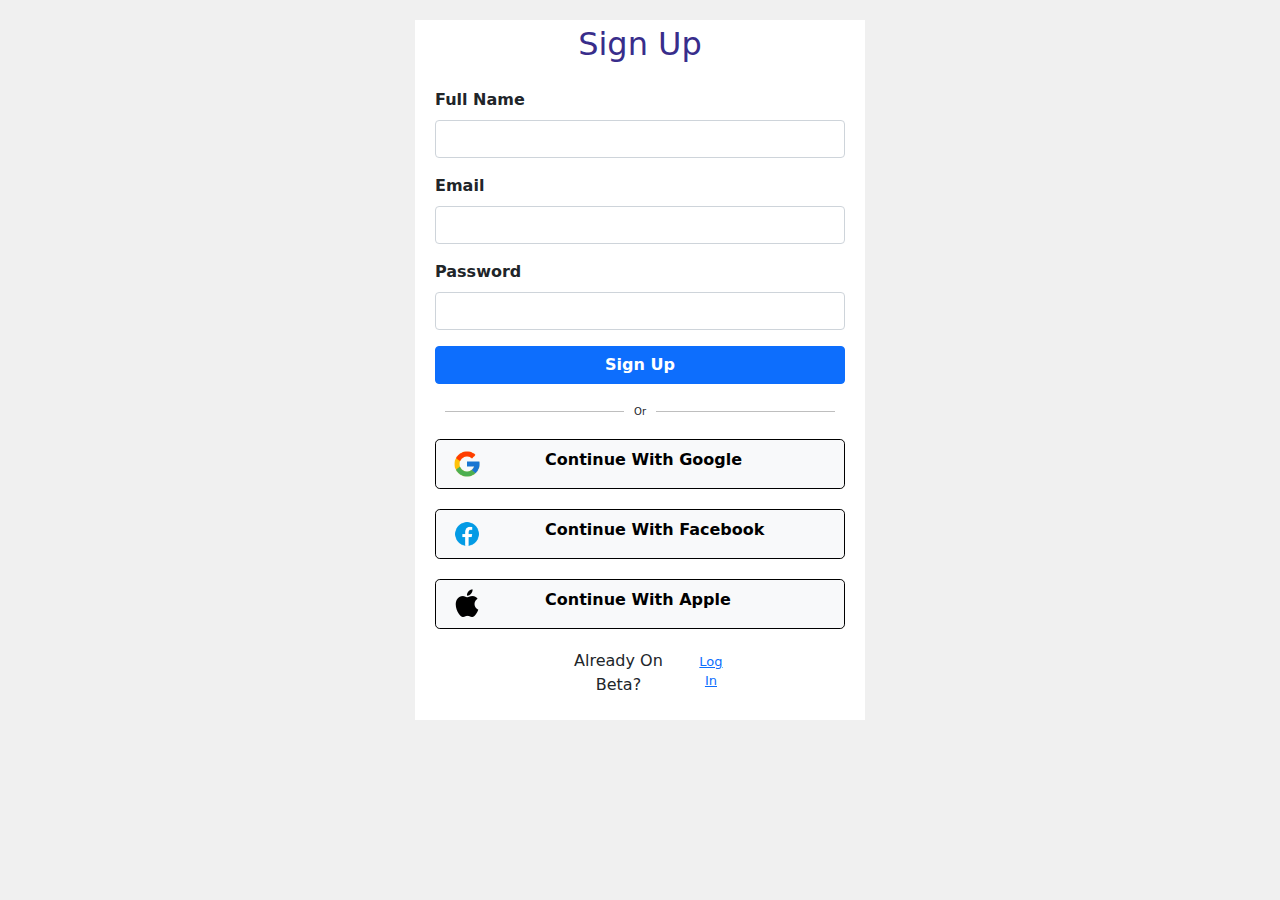
<file: Phase1/Signup.html>
<!DOCTYPE html>
<html lang="en">
  <head>
    <link rel="icon" type="image/x-icon" href="Images/betaicon3.png" />
    <meta charset="UTF-8" />
    <meta name="viewport" content="width=device-width, initial-scale=1.0" />
    <title>Beta Academy</title>
    <style>
      html,
      body {
        width: 450px;
        height: 700px;
        margin: 20px auto;
        background-color: #f0f0f0;
      }
      .inline-container {
        display: flex;
        align-items: center;
      }

      .hr-line {
        flex: 1;
        margin: 0 10px;
        border: none;
        border-top: 1px solid black;
      }

      .text-start {
        margin: 0;
      }
      .link-offset-2 {
        margin-left: 2rem;
      }

      .link-offset-3-hover:hover {
        margin-left: 3rem;
      }
    </style>
    <link rel="stylesheet" href="CSS/bootstrap.min.css" />
  </head>
  <body>
    <p class="text-center fs-2" style="color: #382d8b">Sign Up</p>
    <form style="margin: 20px">
      <div class="mb-3">
        <label for="text" class="form-label" style="font-weight: bold"
          >Full Name
        </label>
        <input
          type="text"
          class="form-control"
          id="fullname"
          aria-describedby="text"
        />
      </div>
      <div class="mb-3">
        <label
          for="exampleInputEmail1"
          class="form-label"
          style="font-weight: bold"
          >Email
        </label>
        <input
          type="email"
          class="form-control"
          id="exampleInputEmail1"
          aria-describedby="emailHelp"
        />
      </div>
      <div class="mb-3">
        <label
          for="exampleInputPassword1"
          class="form-label"
          style="font-weight: bold"
          >Password</label
        >
        <input
          type="password"
          class="form-control"
          id="exampleInputPassword1"
        />
      </div>

      <button
        type="submit"
        class="btn btn-primary"
        style="width: 410px; font-weight: bold"
      >
        Sign Up
      </button>

      <div class="inline-container" style="margin-top: 20px">
        <hr class="hr-line" />
        <p class="text-start" style="font-size: x-small">Or</p>
        <hr class="hr-line" />
      </div>

      <button
        type="button"
        class="btn btn-light btn-lg"
        style="
          margin-top: 20px;
          border-color: black;
          width: 410px;
          font-size: medium;
          font-weight: bold;
          height: 50px;
        "
      >
        <div class="row">
          <div class="col-md- d-flex align-items-center">
            <img
              src="Images/googleicon.png"
              alt="Icon"
              class="icon me-2"
              style="height: 30px; margin-bottom: 8px"
            />
            <p style="margin-left: 55px">Continue With Google</p>
          </div>
        </div>
      </button>
      <button
        type="button"
        class="btn btn-light btn-lg"
        style="
          margin-top: 20px;
          border-color: black;
          width: 410px;
          font-size: medium;
          font-weight: bold;
          height: 50px;
        "
      >
        <div class="row">
          <div class="col-md- d-flex align-items-center">
            <img
              src="Images/facebookicon.png"
              alt="Icon"
              class="icon me-2"
              style="height: 30px; margin-bottom: 8px"
            />
            <p style="margin-left: 55px">Continue With Facebook</p>
          </div>
        </div>
      </button>
      <button
        type="button"
        class="btn btn-light btn-lg"
        style="
          margin-top: 20px;
          border-color: black;
          width: 410px;
          font-size: medium;
          font-weight: bold;
          height: 50px;
        "
      >
        <div class="row">
          <div class="col-md- d-flex align-items-center">
            <img
              src="Images/appleicon.png"
              alt="Icon"
              class="icon me-2"
              style="height: 30px; margin-bottom: 8px"
            />
            <p style="margin-left: 55px">Continue With Apple</p>
          </div>
        </div>
      </button>

      <div class="container text-center">
        <div class="row justify-content-md-center">
          <div class="col col-lg-6">
            <div class="d-flex justify-content-center align-items-center">
              <p
                class="text-center"
                style="margin-top: 20px; font-size: medium"
              >
                Already On Beta?
              </p>
              <a
                class="link-opacity-100"
                href="Login.html"
                style="font-size: small; margin-left: 4px"
                >Log In</a
              >
            </div>
          </div>
        </div>
      </div>
    </form>

    <script src="JS/bootstrap.min.js"></script>
  </body>
</html>
</file>
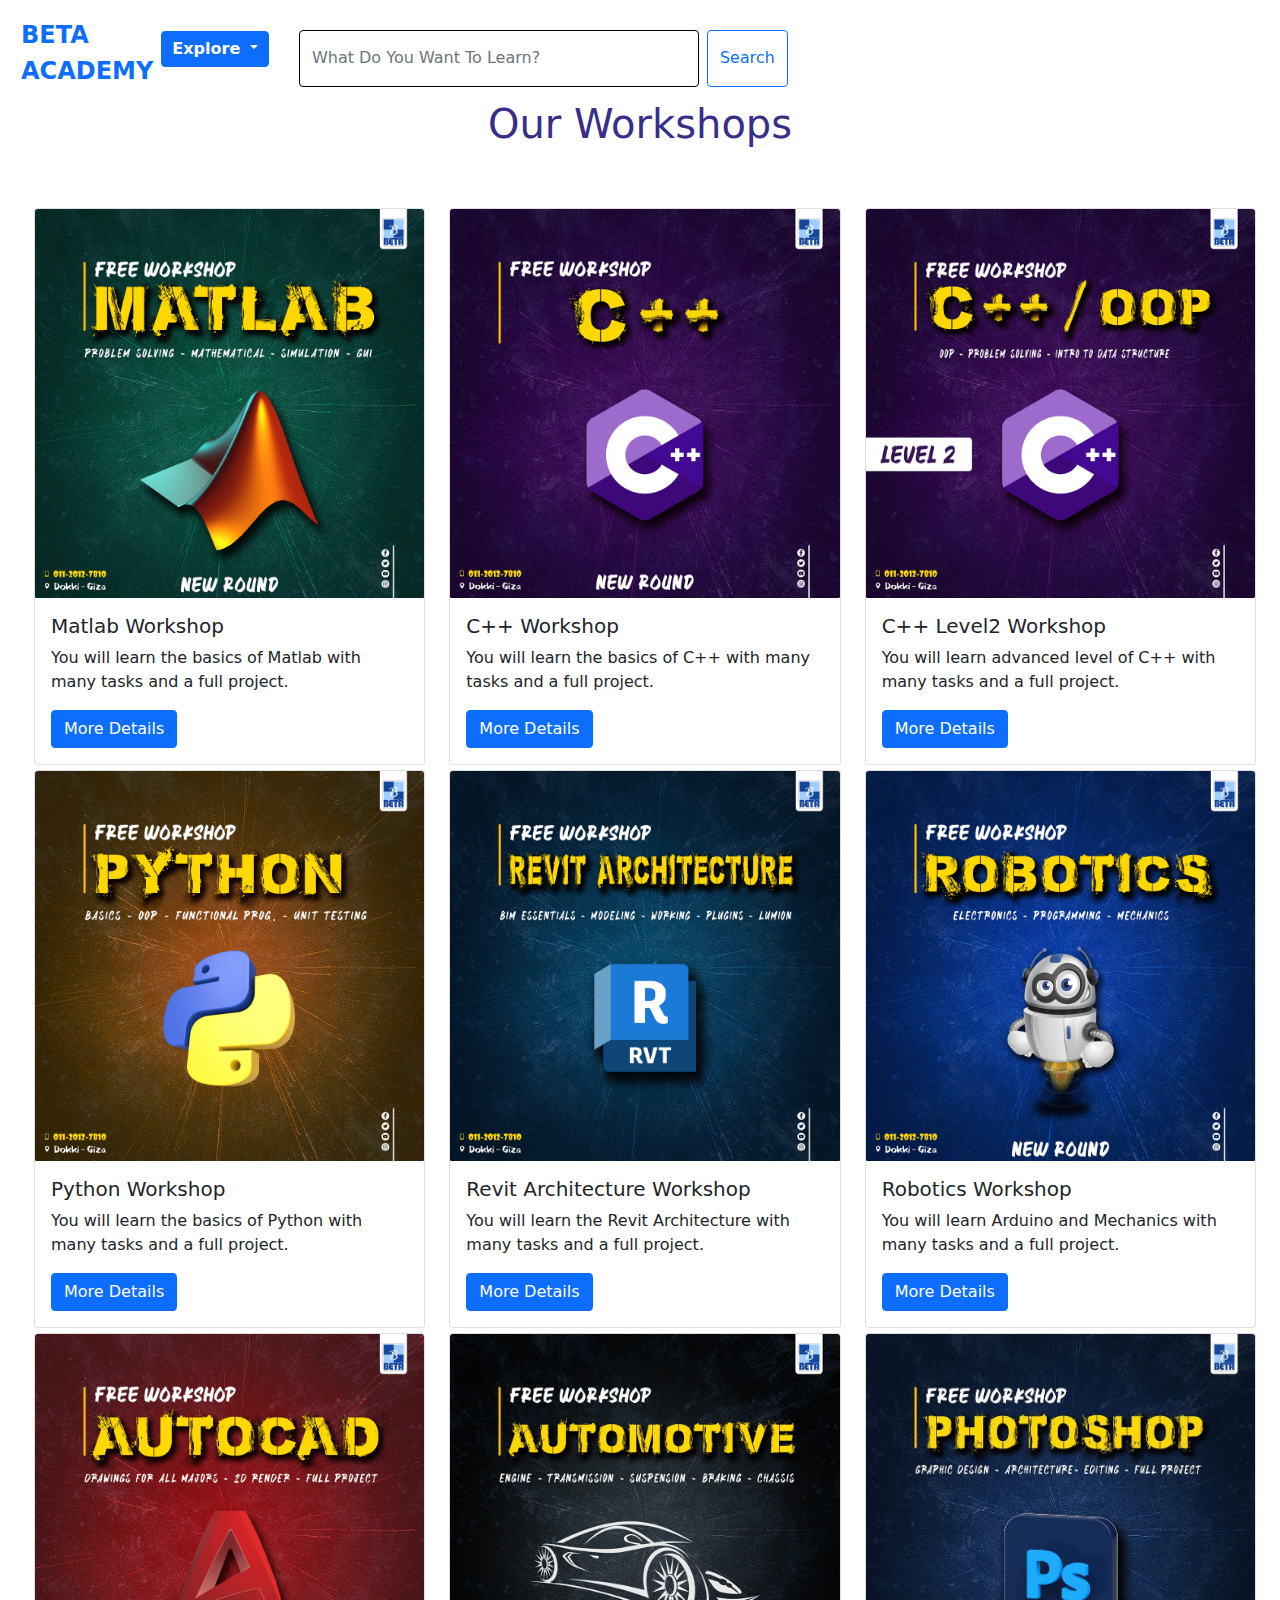
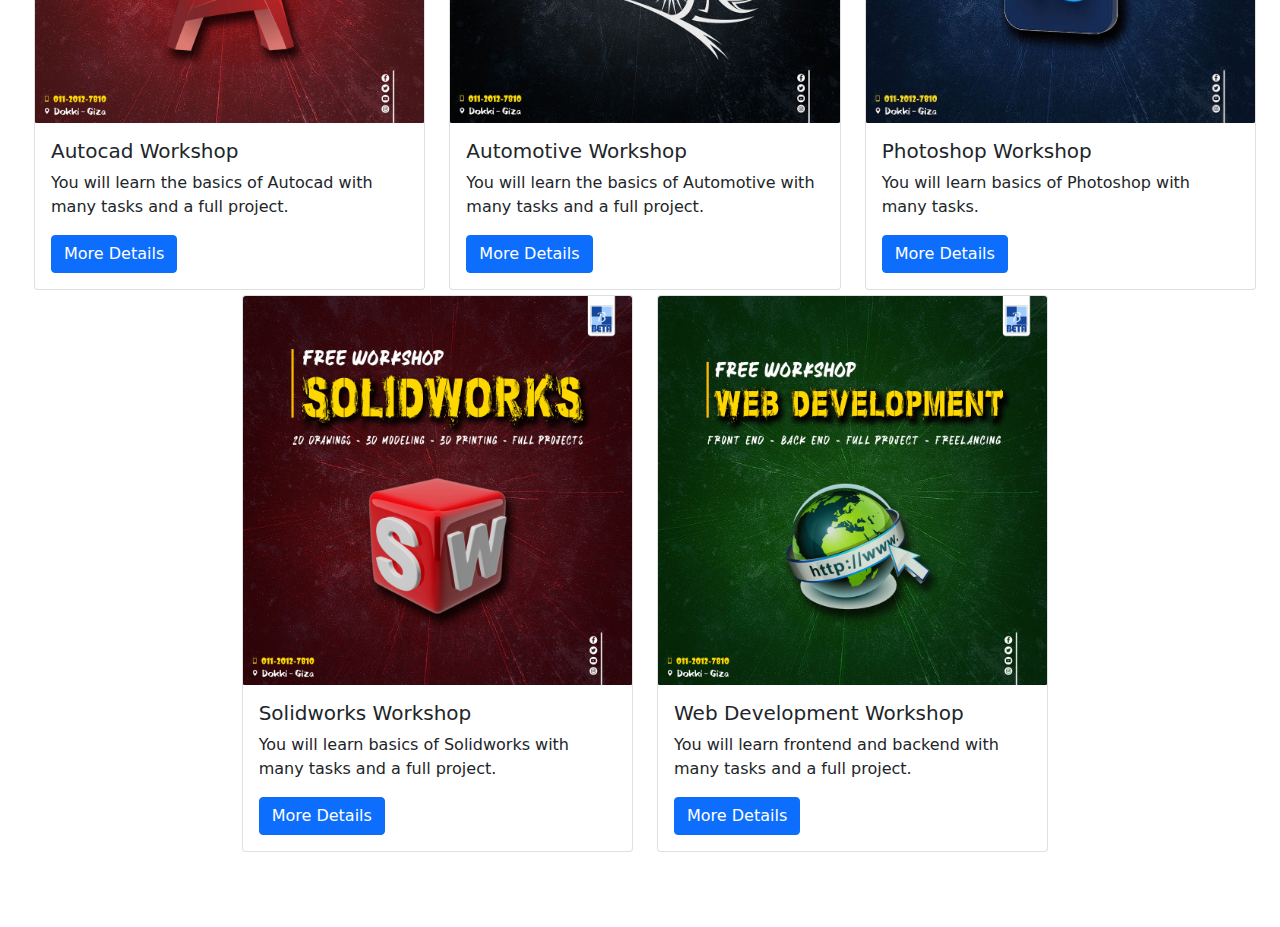
<file: Phase1/Workshops.html>
<!DOCTYPE html>
<html lang="en">
  <head>
    <link rel="icon" type="image/x-icon" href="Images/betaicon3.png" />
    <meta charset="UTF-8" />
    <meta name="viewport" content="width=device-width, initial-scale=1.0" />
    <title>Beta Academy</title>
    <style>
      .navbar {
        border: 1px solid white;
        background-color: white;
      }
      @media (max-width: 768px) {
        .hide-on-sm {
          display: none;
        }
      }
      .bold-large {
        font-weight: bold;
        font-size: 1.2rem;
      }
      .no-caret::after {
        display: none;
      }
      @media (max-width: 767.98px) {
        .d-md-flex {
          display: none !important;
        }
      }
    </style>
    <link rel="stylesheet" href="CSS/bootstrap.min.css" />
    <link rel="stylesheet" href="CSS/style.css" />
  </head>
  <body>
    <nav class="navbar navbar-expand-lg bg-body-tertiary fixed-top text-dark">
      <div class="container-fluid">
        <div class="navbar-collapse">
          <ul class="navbar-nav">
            <li class="nav-item dropdown">
              <a
                class="nav-link"
                href="#"
                id="navbarDropdownMenuLink"
                role="button"
                data-bs-toggle="dropdown"
                aria-expanded="false"
              >
                <span style="font-size: x-large; font-weight: bold"
                  >BETA ACADEMY</span
                >
              </a>
              <ul
                class="dropdown-menu"
                aria-labelledby="navbarDropdownMenuLink"
              >
                <li>
                  <a class="dropdown-item" href="index.html">Home</a>
                </li>
                <li>
                  <a class="dropdown-item" href="Workshops.html">Workshops</a>
                </li>
                <li>
                  <a class="dropdown-item" href="Diplomas.html">Diplomas</a>
                </li>
                <li><a class="dropdown-item" href="Events.html">Events</a></li>
                <li><hr class="dropdown-divider" /></li>
                <li>
                  <a class="dropdown-item" href="Signup.html">Join Us</a>
                </li>
                <li>
                  <a class="dropdown-item" href="Aboutus.html">About Us</a>
                </li>
              </ul>
            </li>
          </ul>
        </div>

        <button
          class="navbar-toggler"
          type="button"
          data-bs-toggle="collapse"
          data-bs-target="#navbarScroll"
          aria-controls="navbarScroll"
          aria-expanded="false"
          aria-label="Toggle navigation"
        >
          <span class="navbar-toggler-icon"></span>
        </button>
        <div class="collapse navbar-collapse" id="navbarScroll">
          <ul
            class="navbar-nav me-auto my-2 my-lg-0 navbar-nav-scroll"
            style="--bs-scroll-height: 100px"
          >
            <li class="nav-item dropdown">
              <a
                class="nav-link dropdown-toggle btn btn-primary"
                href="#"
                role="button"
                data-bs-toggle="dropdown"
                aria-expanded="false"
                style="
                  font-size: medium;
                  color: white;
                  padding: 5px 10px;
                  font-weight: bold;
                  margin-top: 11px;
                "
              >
                Explore
              </a>
              <ul class="dropdown-menu">
                <li>
                  <a class="dropdown-item" href="index.html">Home</a>
                </li>
                <li>
                  <a class="dropdown-item" href="Workshops.html">WorkShops</a>
                </li>
                <li>
                  <a class="dropdown-item" href="Diplomas.html">Diplomas</a>
                </li>
                <li><a class="dropdown-item" href="Events.html">Events</a></li>

                <li><hr class="dropdown-divider" /></li>
                <li>
                  <a class="dropdown-item" href="Signup.html">Join Us</a>
                </li>
                <li>
                  <a class="dropdown-item" href="Aboutus.html">About Us</a>
                </li>
              </ul>
            </li>
            <form
              class="d-flex"
              role="search"
              style="margin-left: 30px; margin-top: 10px"
            >
              <input
                class="form-control me-2"
                type="What You Want To Learn"
                placeholder="What Do You Want To Learn?"
                aria-label="What You Want To Learn"
                style="width: 400px; border-color: black"
              />
              <button class="btn btn-outline-primary" type="submit">
                Search
              </button>
            </form>
            <li class="nav-item" style="margin-left: 510px">
              <a
                class="nav-link active"
                aria-current="page"
                href="Login.html"
                style="font-size: medium; font-weight: bold"
                >Log In
              </a>
            </li>
            <li class="nav-item" st>
              <a
                href="Signup.html"
                class="btn btn-primary"
                role="button"
                style="margin-top: 5px; font-weight: bold"
                >Sign Up</a
              >
            </li>
          </ul>
        </div>
      </div>
    </nav>

    <div
      class="container text-center"
      style="margin-top: 100px; font-weight: bold; color: #382d8b"
    >
      <h1>Our Workshops</h1>
    </div>

    <div style="margin-top: 60px">
      <div class="container-fluid" style="margin: 5px">
        <div class="row" style="margin: 5px">
          <div class="col-md-4">
            <div class="card">
              <img src="Images/Matlab.jpg" class="card-img-top" alt="Image 1" />
              <div class="card-body">
                <h5 class="card-title">Matlab Workshop</h5>
                <p class="card-text">
                  You will learn the basics of Matlab with many tasks and a full
                  project.
                </p>
                <a href="DiplomaDetails.html" class="btn btn-primary">
                  More Details</a
                >
              </div>
            </div>
          </div>
          <div class="col-md-4">
            <div class="card">
              <img src="Images/C++.jpg" class="card-img-top" alt="Image 2" />
              <div class="card-body">
                <h5 class="card-title">C++ Workshop</h5>
                <p class="card-text">
                  You will learn the basics of C++ with many tasks and a full
                  project.
                </p>
                <a href="DiplomaDetails.html" class="btn btn-primary">
                  More Details</a
                >
              </div>
            </div>
          </div>
          <div class="col-md-4">
            <div class="card">
              <img
                src="Images/C++level2.jpg"
                class="card-img-top"
                alt="Image 3"
              />
              <div class="card-body">
                <h5 class="card-title">C++ Level2 Workshop</h5>
                <p class="card-text">
                  You will learn advanced level of C++ with many tasks and a
                  full project.
                </p>
                <a href="DiplomaDetails.html" class="btn btn-primary">
                  More Details</a
                >
              </div>
            </div>
          </div>
        </div>

        <div class="row" style="margin: 5px">
          <div class="col-md-4">
            <div class="card">
              <img src="Images/Python.jpg" class="card-img-top" alt="Image 1" />
              <div class="card-body">
                <h5 class="card-title">Python Workshop</h5>
                <p class="card-text">
                  You will learn the basics of Python with many tasks and a full
                  project.
                </p>
                <a href="DiplomaDetails.html" class="btn btn-primary">
                  More Details</a
                >
              </div>
            </div>
          </div>
          <div class="col-md-4">
            <div class="card">
              <img
                src="Images/Revit Architecture.jpg"
                class="card-img-top"
                alt="Image 2"
              />
              <div class="card-body">
                <h5 class="card-title">Revit Architecture Workshop</h5>
                <p class="card-text">
                  You will learn the Revit Architecture with many tasks and a
                  full project.
                </p>
                <a href="DiplomaDetails.html" class="btn btn-primary">
                  More Details</a
                >
              </div>
            </div>
          </div>
          <div class="col-md-4">
            <div class="card">
              <img
                src="Images/Robotics.jpg"
                class="card-img-top"
                alt="Image 3"
              />
              <div class="card-body">
                <h5 class="card-title">Robotics Workshop</h5>
                <p class="card-text">
                  You will learn Arduino and Mechanics with many tasks and a
                  full project.
                </p>
                <a href="DiplomaDetails.html" class="btn btn-primary">
                  More Details</a
                >
              </div>
            </div>
          </div>
        </div>

        <div class="row" style="margin: 5px">
          <div class="col-md-4">
            <div class="card">
              <img
                src="Images/Autocad.jpg"
                class="card-img-top"
                alt="Image 1"
              />
              <div class="card-body">
                <h5 class="card-title">Autocad Workshop</h5>
                <p class="card-text">
                  You will learn the basics of Autocad with many tasks and a
                  full project.
                </p>
                <a href="DiplomaDetails.html" class="btn btn-primary">
                  More Details</a
                >
              </div>
            </div>
          </div>
          <div class="col-md-4">
            <div class="card">
              <img
                src="Images/Automotive.jpg"
                class="card-img-top"
                alt="Image 2"
              />
              <div class="card-body">
                <h5 class="card-title">Automotive Workshop</h5>
                <p class="card-text">
                  You will learn the basics of Automotive with many tasks and a
                  full project.
                </p>
                <a href="DiplomaDetails.html" class="btn btn-primary">
                  More Details</a
                >
              </div>
            </div>
          </div>
          <div class="col-md-4">
            <div class="card">
              <img
                src="Images/Photoshop.jpg"
                class="card-img-top"
                alt="Image 3"
              />
              <div class="card-body">
                <h5 class="card-title">Photoshop Workshop</h5>
                <p class="card-text">
                  You will learn basics of Photoshop with many tasks.
                </p>
                <a href="DiplomaDetails.html" class="btn btn-primary">
                  More Details</a
                >
              </div>
            </div>
          </div>
        </div>

        <div class="row justify-content-md-center" style="margin: 5px">
          <div class="col-md-4">
            <div class="card">
              <img
                src="Images/Solidworks.jpg"
                class="card-img-top"
                alt="Image 1"
              />
              <div class="card-body">
                <h5 class="card-title">Solidworks Workshop</h5>
                <p class="card-text">
                  You will learn basics of Solidworks with many tasks and a full
                  project.
                </p>
                <a href="DiplomaDetails.html" class="btn btn-primary">
                  More Details</a
                >
              </div>
            </div>
          </div>
          <div class="col-md-4">
            <div class="card">
              <img
                src="Images/Web Development.jpg"
                class="card-img-top"
                alt="Image 2"
              />
              <div class="card-body">
                <h5 class="card-title">Web Development Workshop</h5>
                <p class="card-text">
                  You will learn frontend and backend with many tasks and a full
                  project.
                </p>
                <a href="DiplomaDetails.html" class="btn btn-primary">
                  More Details</a
                >
              </div>
            </div>
          </div>
        </div>
      </div>
    </div>

    <div style="height: 70px"></div>
    <script src="JS/bootstrap.min.js"></script>
  </body>
</html>
</file>
<file: Phase1/CSS/style.css>
body{
    overflow-x : hidden;
}
</file>
